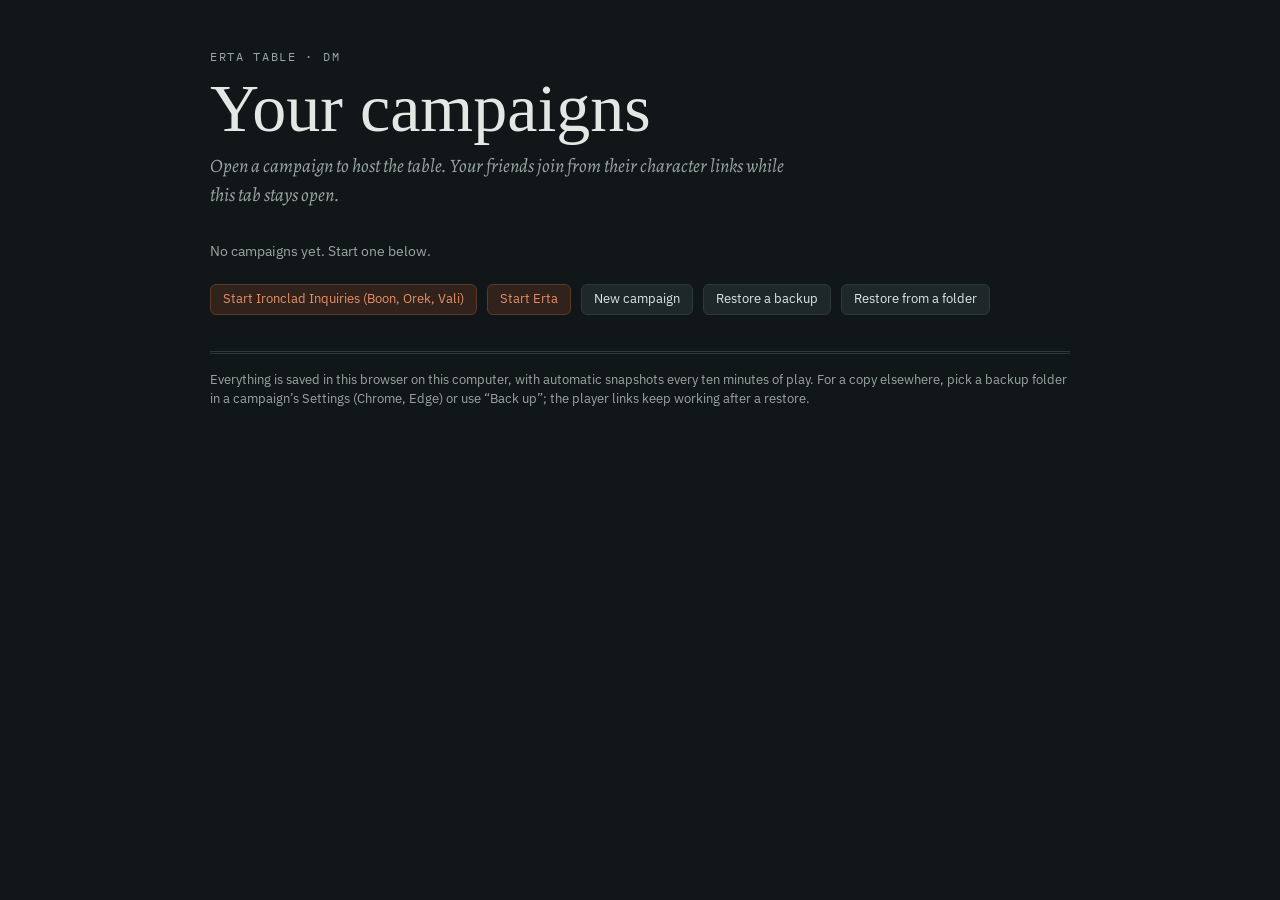
<file: index.html>
<!doctype html>
<html lang="en">
<head>
<meta charset="utf-8">
<meta name="viewport" content="width=device-width,initial-scale=1,viewport-fit=cover">
<title>Erta Table</title>
<link rel="icon" href="data:image/svg+xml,<svg xmlns='http://www.w3.org/2000/svg' viewBox='0 0 32 32'><circle cx='16' cy='16' r='14' fill='%231C6A51'/><path d='M16 6l3 7h7l-6 4 2 8-6-5-6 5 2-8-6-4h7z' fill='%23EDE4CF'/></svg>">
<link rel="preconnect" href="https://fonts.googleapis.com">
<link rel="preconnect" href="https://fonts.gstatic.com" crossorigin>
<link rel="stylesheet" href="https://fonts.googleapis.com/css2?family=IM+Fell+English:ital@0;1&family=IM+Fell+English+SC&family=Alegreya:ital,wght@0,400;0,500;1,400&family=IBM+Plex+Sans:ital,wght@0,400;0,500;0,600;1,400&family=IBM+Plex+Mono:wght@400;500;700&display=swap">
<link rel="stylesheet" href="css/table.css">
</head>
<body>
<div id="root"></div>
<script src="config.js"></script>
<script src="vendor/peerjs.min.js"></script>
<script src="vendor/jszip.min.js"></script>
<script type="module" src="js/dm.js"></script>
</body>
</html>
</file>
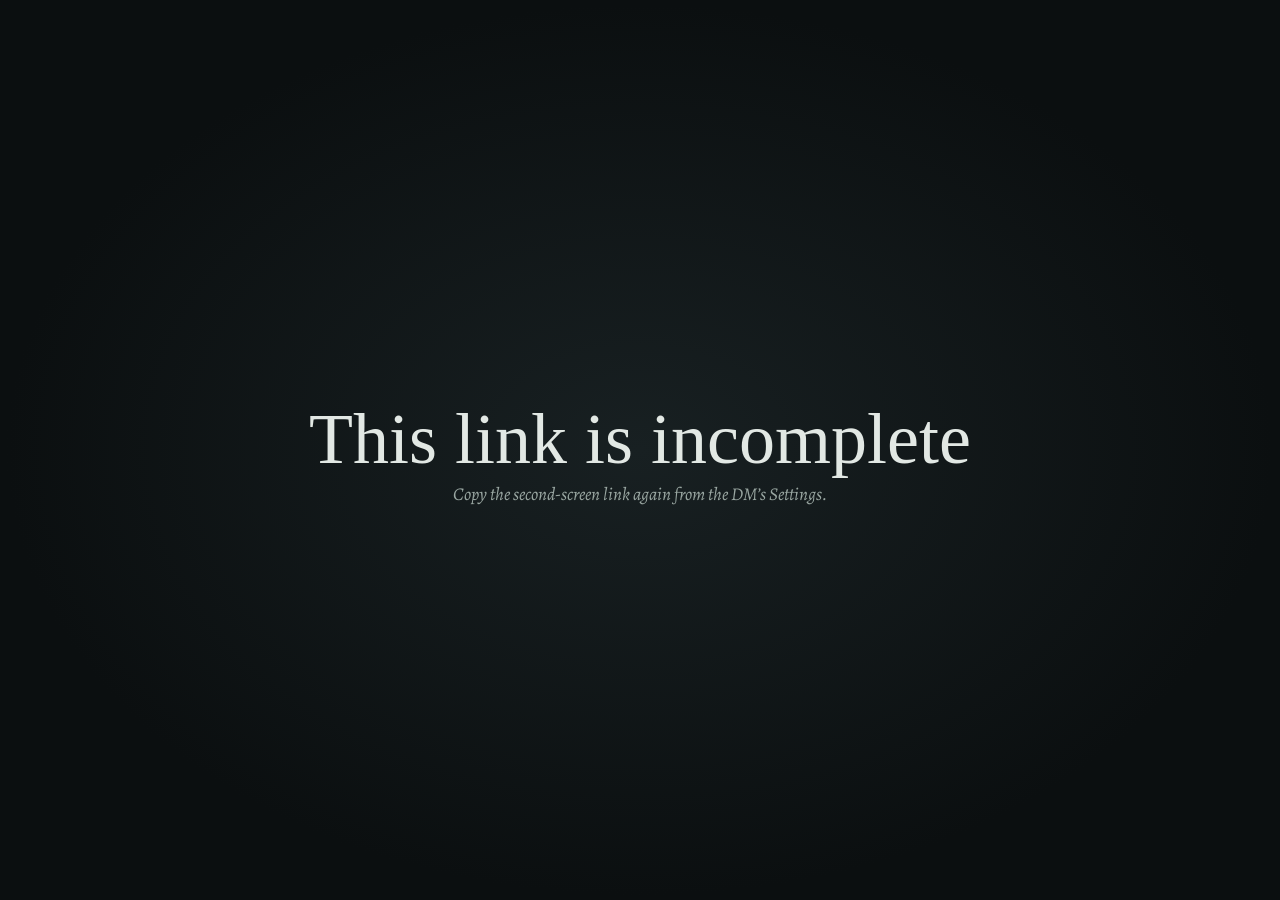
<file: companion.html>
<!doctype html>
<html lang="en">
<head>
<meta charset="utf-8">
<meta name="viewport" content="width=device-width,initial-scale=1,viewport-fit=cover">
<title>Erta Table · Second screen</title>
<link rel="icon" href="data:image/svg+xml,<svg xmlns='http://www.w3.org/2000/svg' viewBox='0 0 32 32'><circle cx='16' cy='16' r='14' fill='%2394472A'/><path d='M16 6l3 7h7l-6 4 2 8-6-5-6 5 2-8-6-4h7z' fill='%23EDE4CF'/></svg>">
<link rel="preconnect" href="https://fonts.googleapis.com">
<link rel="preconnect" href="https://fonts.gstatic.com" crossorigin>
<link rel="stylesheet" href="https://fonts.googleapis.com/css2?family=IM+Fell+English:ital@0;1&family=IM+Fell+English+SC&family=Alegreya:ital,wght@0,400;0,500;1,400&family=IBM+Plex+Sans:ital,wght@0,400;0,500;0,600;1,400&family=IBM+Plex+Mono:wght@400;500;700&display=swap">
<link rel="stylesheet" href="css/table.css">
<link rel="stylesheet" href="css/companion.css">
</head>
<body class="companion">
<div id="root"></div>
<script src="config.js"></script>
<script src="vendor/peerjs.min.js"></script>
<script type="module" src="js/companion.js"></script>
</body>
</html>
</file>
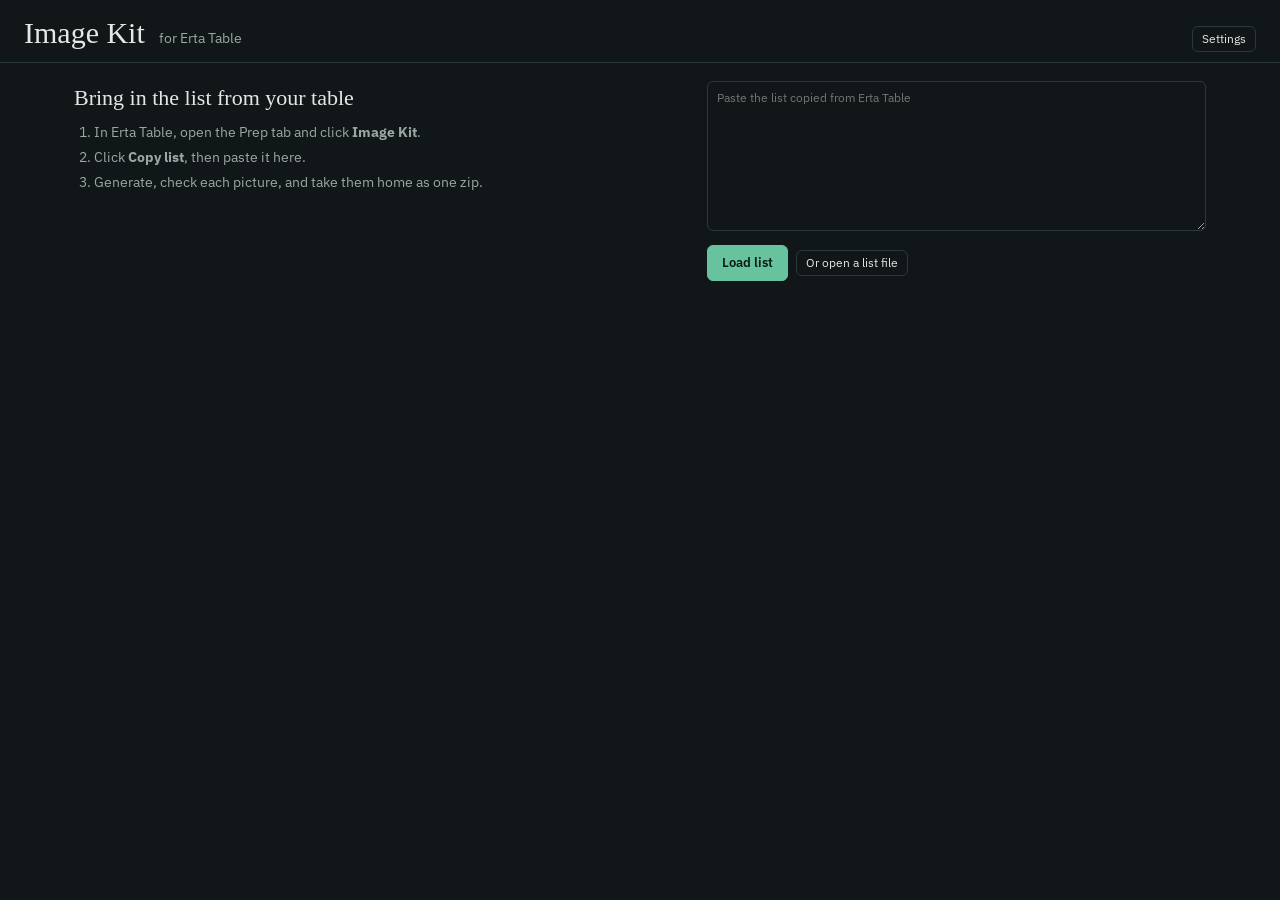
<file: image-kit.html>
<!doctype html>
<html lang="en">
<head>
<meta charset="utf-8">
<meta name="viewport" content="width=device-width, initial-scale=1">
<title>Erta Image Kit</title>
<!--
  Erta Table · Image Kit
  Makes the images a session needs (tokens, battle maps, scene art, portraits) with Google's
  image models, then hands them back to Erta Table as one zip.

  In Gemini Canvas: paste this whole file and ask Gemini to run it as an HTML app without
  changing it. Canvas supplies the API access itself, so you don't need a key there.
  Anywhere else (for example on your Erta Table site): open Settings and paste a Gemini API key.
-->
<link rel="preconnect" href="https://fonts.googleapis.com">
<link href="https://fonts.googleapis.com/css2?family=IM+Fell+English:ital@0;1&family=IBM+Plex+Sans:wght@400;500;600&display=swap" rel="stylesheet">
<style>
:root {
  --bg: #111718; --surface: #182022; --surface-2: #1e2729; --ink: #E2E8E4; --muted: #9AA7A2; --line: #2C393A;
  --jade: #66C39D; --jade-tint: #16302A; --jade-line: #2B5847;
  --copper: #E5916A; --copper-tint: #31221B; --copper-line: #5C3A2A;
  --danger: #e06c5a;
  --display: "IM Fell English", "Iowan Old Style", Georgia, serif;
  --sans: "IBM Plex Sans", system-ui, -apple-system, "Segoe UI", sans-serif;
  color-scheme: dark;
}
* { box-sizing: border-box; }
html, body { margin: 0; background: var(--bg); color: var(--ink); font: 14px/1.5 var(--sans); }
button, input, select, textarea { font: inherit; color: inherit; }
h1, h2, h3 { font-weight: 400; margin: 0; }
p { margin: 0; }
[hidden] { display: none !important; }
:focus-visible { outline: 2px solid var(--jade); outline-offset: 2px; }

.btn { display: inline-flex; align-items: center; gap: 6px; padding: 7px 14px; border-radius: 6px; border: 1px solid var(--line); background: var(--surface-2); cursor: pointer; white-space: nowrap; font-size: 13px; }
.btn:hover { border-color: var(--jade-line); }
.btn.primary { background: var(--jade); color: #0d1a15; border-color: var(--jade); font-weight: 600; }
.btn.copper { background: var(--copper-tint); border-color: var(--copper-line); color: var(--copper); }
.btn.small { padding: 3px 9px; font-size: 12px; }
.btn.ghost { background: transparent; }
.btn:disabled { opacity: .45; cursor: not-allowed; }
textarea, input[type=text], input[type=password], select { width: 100%; background: var(--bg); border: 1px solid var(--line); border-radius: 6px; padding: 7px 9px; }
textarea { resize: vertical; line-height: 1.45; }
.muted { color: var(--muted); }
.small { font-size: 12.5px; }

header.top { display: flex; align-items: baseline; gap: 14px; padding: 18px 24px 10px; border-bottom: 1px solid var(--line); }
header.top h1 { font-family: var(--display); font-size: 30px; line-height: 1; }
header.top .sub { color: var(--muted); }
header.top .sp { flex: 1; }
main { max-width: 1180px; margin: 0 auto; padding: 18px 24px 80px; display: grid; gap: 22px; }

/* intake */
.intake { display: grid; grid-template-columns: 1.1fr .9fr; gap: 22px; align-items: start; }
.intake h2 { font-family: var(--display); font-size: 22px; margin-bottom: 6px; }
.intake ol { margin: 8px 0 0; padding-left: 20px; color: var(--muted); display: grid; gap: 4px; }
.intake textarea { min-height: 150px; font-size: 12px; }
.intake .row { display: flex; gap: 8px; margin-top: 8px; flex-wrap: wrap; align-items: center; }
.loaded { display: flex; gap: 12px; align-items: baseline; flex-wrap: wrap; }
.loaded h2 { font-family: var(--display); font-size: 24px; }

/* the bar */
.bar { position: sticky; top: 0; z-index: 5; display: flex; gap: 10px; align-items: center; flex-wrap: wrap; padding: 10px 14px; background: rgba(24,32,34,.96); border: 1px solid var(--line); border-radius: 10px; backdrop-filter: blur(6px); }
.bar .prog { flex: 1; min-width: 160px; display: grid; gap: 4px; }
.bar .track { height: 5px; border-radius: 3px; background: var(--bg); overflow: hidden; }
.bar .track i { display: block; height: 100%; width: 0; background: var(--jade); transition: width .3s; }

/* groups and frames */
.group { display: grid; gap: 12px; }
.group-h { display: flex; gap: 12px; align-items: baseline; border-bottom: 1px solid var(--line); padding-bottom: 6px; }
.group-h h3 { font-family: var(--display); font-size: 22px; }
.group-h .sp { flex: 1; }
.style-box { display: grid; gap: 4px; }
.style-box textarea { min-height: 60px; font-size: 12.5px; }
.grid { display: grid; gap: 14px; grid-template-columns: repeat(auto-fill, minmax(var(--min, 240px), 1fr)); }
.group.tok .grid { --min: 170px; }
.group.map .grid, .group.art .grid { --min: 320px; }
.frame { display: grid; gap: 8px; align-content: start; }
.plate { position: relative; background: #0c1112; border: 1px solid var(--line); border-radius: 8px; overflow: hidden; display: grid; place-items: center; }
.plate img { width: 100%; height: 100%; object-fit: cover; display: block; }
.plate .empty { color: var(--muted); font-size: 12px; text-align: center; padding: 10px; }
.plate.busy::after { content: ''; position: absolute; inset: 0; background: linear-gradient(100deg, transparent 30%, rgba(102,195,157,.12) 50%, transparent 70%); background-size: 220% 100%; animation: develop 1.4s linear infinite; }
@keyframes develop { from { background-position: 120% 0; } to { background-position: -120% 0; } }
@media (prefers-reduced-motion: reduce) { .plate.busy::after { animation: none; background: rgba(102,195,157,.08); } }
/* tokens are previewed the way the table draws them: clipped to a circle with a ring */
.tok .plate { border-radius: 50%; aspect-ratio: 1; border: 3px solid var(--ring, var(--copper)); background: #1b2224; }
.tok .plate img { border-radius: 50%; }
/* battle maps carry the grid the table will lay over them */
.plate .gridlines { position: absolute; inset: 0; pointer-events: none; opacity: .28;
  background-image: linear-gradient(to right, #000 1px, transparent 1px), linear-gradient(to bottom, #000 1px, transparent 1px);
  background-size: var(--cell) var(--cell); }
.frame .nm { font-weight: 600; font-size: 13.5px; line-height: 1.25; }
.frame .meta { display: flex; gap: 6px; align-items: center; flex-wrap: wrap; }
.frame .state { font-size: 12px; color: var(--muted); }
.frame .state.ok { color: var(--jade); }
.frame .state.bad { color: var(--danger); }
.frame details summary { cursor: pointer; font-size: 12px; color: var(--muted); }
.frame details textarea { margin-top: 6px; min-height: 110px; font-size: 12px; }
.frame .acts { display: flex; gap: 6px; flex-wrap: wrap; align-items: center; }
.frame .pick { display: inline-flex; gap: 5px; align-items: center; font-size: 12px; color: var(--muted); margin-left: auto; }

.help { border: 1px solid var(--copper-line); background: var(--copper-tint); border-radius: 10px; padding: 14px 16px; display: grid; gap: 8px; }
.help h3 { font-family: var(--display); font-size: 21px; color: var(--copper); }
.help textarea { font-size: 12px; }
/* settings */
dialog { background: var(--surface); color: var(--ink); border: 1px solid var(--line); border-radius: 12px; padding: 18px 20px; width: min(520px, calc(100vw - 24px)); }
dialog::backdrop { background: rgba(0,0,0,.6); }
dialog h3 { font-family: var(--display); font-size: 22px; margin-bottom: 10px; }
.field { display: grid; gap: 4px; margin-bottom: 12px; }
.field > span { font-size: 12.5px; color: var(--muted); }
.toast { position: fixed; left: 50%; bottom: 18px; transform: translateX(-50%); background: var(--surface-2); border: 1px solid var(--line); border-radius: 8px; padding: 8px 14px; z-index: 20; max-width: calc(100vw - 24px); }
.toast.bad { border-color: #5a2a24; color: #f0a08f; }
.toast.ok { border-color: var(--jade-line); color: var(--jade); }

@media (max-width: 820px) {
  .intake { grid-template-columns: 1fr; }
  header.top { padding: 14px 16px 8px; flex-wrap: wrap; }
  main { padding: 14px 16px 60px; }
}
</style>
</head>
<body>
<header class="top">
  <h1>Image Kit</h1>
  <span class="sub">for Erta Table</span>
  <span class="sp"></span>
  <button class="btn small ghost" id="settings-btn" type="button">Settings</button>
</header>

<main>
  <section class="intake" id="intake">
    <div>
      <h2>Bring in the list from your table</h2>
      <ol>
        <li>In Erta Table, open the Prep tab and click <b>Image Kit</b>.</li>
        <li>Click <b>Copy list</b>, then paste it here.</li>
        <li>Generate, check each picture, and take them home as one zip.</li>
      </ol>
    </div>
    <div>
      <textarea id="paste" placeholder="Paste the list copied from Erta Table" aria-label="Image list from Erta Table" spellcheck="false"></textarea>
      <div class="row">
        <button class="btn primary" id="load-btn" type="button">Load list</button>
        <label class="btn small ghost" style="cursor:pointer">Or open a list file<input type="file" id="file-in" accept=".json,application/json" hidden></label>
      </div>
    </div>
  </section>

  <section class="loaded" id="loaded" hidden>
    <h2 id="kit-title"></h2>
    <span class="muted" id="kit-sub"></span>
    <button class="btn small ghost" type="button" id="new-list">Load a different list</button>
  </section>

  <div class="bar" id="bar" hidden>
    <button class="btn primary" id="gen-btn" type="button">Generate missing</button>
    <button class="btn" id="stop-btn" type="button" hidden>Stop</button>
    <div class="prog"><span class="small muted" id="prog-txt"></span><span class="track"><i id="prog-bar"></i></span></div>
    <button class="btn copper" id="send-btn" type="button" hidden>Send to Erta Table</button>
    <button class="btn" id="zip-btn" type="button" disabled>Download zip</button>
  </div>

  <section id="help" class="help" hidden>
    <h3>Let Gemini connect the kit</h3>
    <p class="small">Gemini Canvas didn’t accept any of the image models this kit asks for, which usually means Google has renamed them. Gemini knows the current ones. Click <b>Ask Gemini</b> (in Canvas, bottom right), paste this, and send. When it’s done, load your list again.</p>
    <textarea id="help-text" readonly rows="5"></textarea>
    <div><button class="btn small primary" type="button" id="help-copy">Copy the request for Gemini</button></div>
  </section>
  <div id="groups"></div>
</main>

<dialog id="settings">
  <h3>Settings</h3>
  <label class="field"><span>Image model</span>
    <select id="model">
      <option value="auto">Automatic (tries the best available)</option>
      <option value="imagen-4.0-generate-001">Imagen 4</option>
      <option value="imagen-4.0-fast-generate-001">Imagen 4 Fast</option>
      <option value="imagen-4.0-ultra-generate-001">Imagen 4 Ultra</option>
      <option value="imagen-3.0-generate-002">Imagen 3</option>
      <option value="gemini-2.5-flash-image">Gemini 2.5 Flash Image</option>
      <option value="gemini-2.5-flash-image-preview">Gemini 2.5 Flash Image (preview)</option>
      <option value="gemini-3-pro-image-preview">Gemini 3 Pro Image (preview)</option>
      <option value="custom">Another model…</option>
    </select>
  </label>
  <label class="field" id="custom-wrap" hidden><span>Model name</span><input type="text" id="custom-model" placeholder="e.g. imagen-4.0-generate-001"></label>
  <label class="field"><span>Gemini API key (leave empty inside Gemini Canvas)</span><input type="password" id="key" autocomplete="off" placeholder="Only needed outside Gemini Canvas"></label>
  <label class="field"><span>Images at once</span>
    <select id="par"><option value="1">1 (gentlest on rate limits)</option><option value="2" selected>2</option><option value="3">3</option></select>
  </label>
  <p class="small muted" id="model-note"></p>
  <details style="margin-top:8px"><summary class="small muted" style="cursor:pointer">Diagnostics</summary>
    <pre id="diag" style="white-space:pre-wrap;font-size:11.5px;max-height:220px;overflow:auto;background:var(--bg);border:1px solid var(--line);border-radius:6px;padding:8px;margin:6px 0">Nothing tried yet.</pre>
    <div style="display:flex;gap:8px"><button class="btn small" type="button" id="test-btn">Test every model</button><button class="btn small ghost" type="button" id="copy-diag">Copy</button></div>
  </details>
  <div style="display:flex;justify-content:flex-end;gap:8px;margin-top:10px">
    <button class="btn primary" type="button" id="settings-done">Done</button>
  </div>
</dialog>

<script>
// Inside Gemini Canvas the environment supplies the key for this empty string.
const apiKey = "";

const KINDS = {
  token: { title: 'Tokens', cls: 'tok', note: 'Previewed as the table draws them.' },
  map: { title: 'Battle maps', cls: 'map', note: 'Shown with the grid the table will lay over them.' },
  art: { title: 'Scene art', cls: 'art', note: '' },
  portrait: { title: 'Portraits', cls: 'por', note: 'They become handouts you can show players.' },
};
const ORDER = ['token', 'map', 'art', 'portrait'];
// Tried in this order when the model is set to Automatic (after any image models the service lists for us).
const AUTO_MODELS = ['gemini-2.5-flash-image-preview', 'imagen-3.0-generate-002', 'gemini-2.5-flash-image', 'imagen-4.0-generate-001', 'imagen-4.0-fast-generate-001',
  'gemini-3.1-flash-image-preview', 'gemini-3-pro-image-preview', 'gemini-2.0-flash-preview-image-generation'];
const RATIOS = { '1:1': 1, '3:4': .75, '4:3': 4 / 3, '9:16': 9 / 16, '16:9': 16 / 9 };

const S = { kit: null, items: [], styles: {}, busy: false, stop: false, workingModel: null, chan: null, tableHere: null, downloaded: true };
const $ = s => document.querySelector(s);

function el(tag, attrs = {}, ...kids) {
  const e = document.createElement(tag);
  for (const [k, v] of Object.entries(attrs || {})) {
    if (v == null || v === false) continue;
    if (k === 'class') e.className = v;
    else if (k === 'style' && typeof v === 'object') { for (const [sk, sv] of Object.entries(v)) { if (sv == null) continue; if (sk.startsWith('--')) e.style.setProperty(sk, sv); else e.style[sk] = sv; } }
    else if (k.startsWith('on')) e.addEventListener(k.slice(2), v);
    else if (k === 'html') e.innerHTML = v;
    else e.setAttribute(k, v === true ? '' : v);
  }
  for (const k of kids.flat()) if (k != null && k !== false) e.append(k.nodeType ? k : String(k));
  return e;
}
let toastT;
function toast(msg, kind = '') {
  document.querySelector('.toast')?.remove();
  const t = el('div', { class: 'toast ' + kind, role: 'status' }, msg);
  document.body.append(t);
  clearTimeout(toastT); toastT = setTimeout(() => t.remove(), 4200);
}

// ------------------------------------------------------------------ settings
const store = {
  get(k, d) { try { const v = localStorage.getItem('erta-kit-' + k); return v == null ? d : JSON.parse(v); } catch { return d; } },
  set(k, v) { try { localStorage.setItem('erta-kit-' + k, JSON.stringify(v)); } catch {} },
};
const cfg = { model: store.get('model', 'auto'), custom: store.get('custom', ''), key: store.get('key', ''), par: store.get('par', 2) };
function readSettings() {
  cfg.model = $('#model').value; cfg.custom = $('#custom-model').value.trim(); cfg.key = $('#key').value.trim(); cfg.par = Number($('#par').value) || 2;
  for (const k of Object.keys(cfg)) store.set(k, cfg[k]);
  $('#custom-wrap').hidden = cfg.model !== 'custom';
  if (cfg.model !== 'auto') S.workingModel = null;
}
function showSettings() {
  $('#model').value = cfg.model; $('#custom-model').value = cfg.custom; $('#key').value = cfg.key; $('#par').value = String(cfg.par);
  $('#custom-wrap').hidden = cfg.model !== 'custom';
  $('#model-note').textContent = S.workingModel ? `Working with ${S.workingModel}.` : 'Automatic mode finds a model that works and sticks with it.';
  $('#settings').showModal();
}
$('#settings-btn').addEventListener('click', showSettings);
$('#settings-done').addEventListener('click', () => { readSettings(); $('#settings').close(); });
$('#model').addEventListener('change', () => { $('#custom-wrap').hidden = $('#model').value !== 'custom'; });
$('#copy-diag').addEventListener('click', async () => { try { await navigator.clipboard.writeText(log.join('\n')); toast('Diagnostics copied', 'ok'); } catch { toast('Select the text and copy it by hand', 'bad'); } });
$('#test-btn').addEventListener('click', async () => {
  readSettings();
  note('— Testing every model —');
  const models = [...new Set([...(await listedModels()), ...AUTO_MODELS, ...(cfg.custom ? [cfg.custom] : [])])];
  for (const m of models) {
    try { await callModel(m, 'A small red apple on a plain grey background.', '1:1'); note(`${m}: works`); if (!S.workingModel) S.workingModel = m; }
    catch (e) { note(`${m}: ${e.status || ''} ${e.message}`.trim()); }
  }
  note(S.workingModel ? `— Done. Using ${S.workingModel}.` : '— Done. No model worked.');
});

// ------------------------------------------------------------------ loading the list
function loadList(text) {
  let kit;
  try { kit = JSON.parse(text); } catch { toast('That isn’t a list from Erta Table. Copy it again from the Image Kit button.', 'bad'); return; }
  if (kit?.kit !== 'erta-image-kit' || !Array.isArray(kit.items)) { toast('That isn’t a list from Erta Table. Copy it again from the Image Kit button.', 'bad'); return; }
  S.kit = kit;
  S.styles = { ...(kit.styles || {}) };
  S.items = kit.items.map(it => ({ ...it, subject: it.subject || '', include: !it.done, img: null, state: it.done ? 'has' : 'todo', err: '' }));
  $('#intake').hidden = true;
  $('#loaded').hidden = false; $('#bar').hidden = false;
  $('#kit-title').textContent = kit.campaign || 'Your table';
  render();
}
$('#load-btn').addEventListener('click', () => loadList($('#paste').value.trim()));
$('#file-in').addEventListener('change', async e => { const f = e.target.files[0]; if (f) loadList(await f.text()); });
$('#new-list').addEventListener('click', () => { if (!S.downloaded && !confirm('You haven’t taken these images home yet. Load a different list anyway?')) return; $('#intake').hidden = false; $('#loaded').hidden = true; $('#bar').hidden = true; $('#groups').innerHTML = ''; });

// ------------------------------------------------------------------ drawing
function promptFor(it) { return [S.styles[it.kind] || '', it.subject].filter(Boolean).join(' ').trim(); }
function ratioOf(it) { return RATIOS[it.aspect] || 1; }

function render() {
  const host = $('#groups'); host.innerHTML = '';
  for (const kind of ORDER) {
    const list = S.items.filter(i => i.kind === kind);
    if (!list.length) continue;
    const K = KINDS[kind];
    const g = el('section', { class: 'group ' + K.cls, 'aria-label': K.title });
    const styleArea = el('textarea', { 'aria-label': K.title + ' style', spellcheck: 'false' });
    styleArea.value = S.styles[kind] || '';
    styleArea.addEventListener('input', () => { S.styles[kind] = styleArea.value; });
    g.append(el('div', { class: 'group-h' }, el('h3', {}, K.title), el('span', { class: 'small muted' }, K.note), el('span', { class: 'sp' }),
      el('span', { class: 'small muted' }, `${list.filter(i => i.img).length} of ${list.length} made`)));
    if (S.styles[kind]) g.append(el('details', { class: 'style-box' }, el('summary', { class: 'small muted', style: { cursor: 'pointer' } }, 'Style used for every ' + K.title.toLowerCase().replace(/s$/, '')), styleArea));
    const grid = el('div', { class: 'grid' });
    for (const it of list) grid.append(frame(it));
    g.append(grid);
    host.append(g);
  }
  progress();
}

function frame(it) {
  const plate = el('div', { class: 'plate' + (it.state === 'busy' ? ' busy' : ''), style: it.kind === 'token' ? { '--ring': it.ring || 'var(--copper)' } : { aspectRatio: String(ratioOf(it)) } });
  if (it.img) plate.append(el('img', { src: it.img.url, alt: it.name }));
  else plate.append(el('div', { class: 'empty' }, it.state === 'busy' ? 'Developing…' : it.state === 'has' ? 'Already has an image at the table' : 'Not made yet'));
  if (it.kind === 'map' && it.squares?.[0]) plate.append(el('div', { class: 'gridlines', style: { '--cell': (100 / it.squares[0]) + '%' } }));
  // the grid cell is a percentage of the width, which background-size reads against the box: use container width
  if (it.kind === 'map' && it.squares?.[0]) requestAnimationFrame(() => { const w = plate.clientWidth; plate.querySelector('.gridlines')?.style.setProperty('--cell', (w / it.squares[0]) + 'px'); });
  const ta = el('textarea', { 'aria-label': 'Prompt for ' + it.name, spellcheck: 'false' });
  ta.value = it.subject;
  ta.addEventListener('input', () => { it.subject = ta.value; });
  const inc = el('input', { type: 'checkbox', checked: it.include, 'aria-label': 'Include in the zip' });
  inc.addEventListener('change', () => { it.include = inc.checked; progress(); });
  const st = it.state === 'error' ? el('span', { class: 'state bad' }, it.err) : it.img ? el('span', { class: 'state ok' }, 'Ready') : it.state === 'busy' ? el('span', { class: 'state' }, 'Developing…') : it.state === 'has' ? el('span', { class: 'state' }, 'Has an image already') : el('span', { class: 'state' }, '');
  return el('article', { class: 'frame', 'data-id': it.id },
    plate,
    el('div', { class: 'nm' }, it.name),
    el('div', { class: 'meta' }, st),
    el('div', { class: 'acts' },
      el('button', { class: 'btn small' + (it.img ? '' : ' primary'), type: 'button', disabled: it.state === 'busy' || S.busy && !it.img, onclick: () => runOne(it) }, it.img ? 'Make another' : it.state === 'has' ? 'Replace it' : 'Make it'),
      el('label', { class: 'pick', title: 'Include this picture when you take the images home' }, inc, 'Keep')),
    el('details', {}, el('summary', {}, 'Prompt'), ta));
}

function redrawFrame(it) {
  const old = document.querySelector(`.frame[data-id="${CSS.escape(it.id)}"]`);
  if (old) old.replaceWith(frame(it)); else render();
  progress();
}

function progress() {
  const made = S.items.filter(i => i.img).length;
  const missing = S.items.filter(i => !i.img && i.state !== 'has').length;
  const keep = S.items.filter(i => i.img && i.include).length;
  $('#kit-sub').textContent = `${S.items.length} pictures on the list · ${made} made this time`;
  $('#prog-txt').textContent = S.busy ? `Making pictures: ${made} ready, ${missing} to go` : missing ? `${missing} still to make` : 'Everything on the list has a picture';
  $('#prog-bar').style.width = (S.items.length ? 100 * (S.items.length - missing) / S.items.length : 0) + '%';
  $('#gen-btn').textContent = missing ? `Generate missing (${missing})` : 'Generate missing';
  $('#gen-btn').disabled = S.busy || !missing;
  $('#stop-btn').hidden = !S.busy;
  $('#zip-btn').disabled = !keep;
  $('#zip-btn').textContent = keep ? `Download zip (${keep})` : 'Download zip';
  $('#send-btn').hidden = !S.tableHere || !keep;
  if (S.tableHere) $('#send-btn').textContent = `Send ${keep} to ${S.tableHere}`;
}

// ------------------------------------------------------------------ generating
async function modelsToTry() {
  if (cfg.model === 'custom' && cfg.custom) return [cfg.custom];
  if (cfg.model !== 'auto') return [cfg.model];
  if (S.workingModel) return [S.workingModel];
  return [...new Set([...(await listedModels()), ...AUTO_MODELS])];
}

// Ask the service which image models this login can use (works with a key; Canvas may not allow it).
let listed = null;
async function listedModels() {
  if (listed) return listed;
  listed = [];
  try {
    const r = await fetch(`https://generativelanguage.googleapis.com/v1beta/models?pageSize=200&key=${cfg.key ? cfg.key : apiKey}`);
    const j = await r.json();
    note(`List of models: ${r.status}${r.ok ? '' : ' ' + (j?.error?.message || '')}`);
    if (r.ok) listed = (j.models || [])
      .filter(m => /image|imagen/i.test(m.name) && (m.supportedGenerationMethods || []).some(x => x === 'predict' || x === 'generateContent'))
      .map(m => m.name.replace(/^models\//, ''));
  } catch (e) { note('List of models: ' + e.message); }
  return listed;
}

// What happened on each try, for Settings → Diagnostics.
const log = [];
function note(line) { log.push(new Date().toLocaleTimeString() + '  ' + line); if (log.length > 200) log.shift(); const d = document.getElementById('diag'); if (d) d.textContent = log.join('\n'); }
const sleep = ms => new Promise(r => setTimeout(r, ms));

async function callModel(model, prompt, aspect) {
  // Inside Gemini Canvas the request must carry the environment's apiKey; elsewhere the key from Settings.
  const key = cfg.key ? cfg.key : apiKey;
  const base = 'https://generativelanguage.googleapis.com/v1beta/models/' + model;
  if (model.startsWith('imagen')) {
    const body = { instances: [{ prompt }], parameters: { sampleCount: 1, aspectRatio: aspect } };
    const r = await fetch(`${base}:predict?key=${key}`, { method: 'POST', headers: { 'Content-Type': 'application/json' }, body: JSON.stringify(body) });
    const j = await r.json().catch(() => ({}));
    if (!r.ok) throw httpError(r.status, j);
    const p = j.predictions?.find(x => x.bytesBase64Encoded);
    if (!p) throw Object.assign(new Error('The model returned no picture (it may have been blocked by a safety filter). Try rewording the prompt.'), { soft: true });
    return { b64: p.bytesBase64Encoded, mime: p.mimeType || 'image/png' };
  }
  const make = withAspect => ({
    contents: [{ parts: [{ text: withAspect ? prompt : `${prompt} Aspect ratio ${aspect}.` }] }],
    generationConfig: { responseModalities: ['TEXT', 'IMAGE'], ...(withAspect ? { imageConfig: { aspectRatio: aspect } } : {}) },
  });
  let r = await fetch(`${base}:generateContent?key=${key}`, { method: 'POST', headers: { 'Content-Type': 'application/json' }, body: JSON.stringify(make(true)) });
  let j = await r.json().catch(() => ({}));
  if (r.status === 400 && /imageConfig|aspect/i.test(JSON.stringify(j))) {
    r = await fetch(`${base}:generateContent?key=${key}`, { method: 'POST', headers: { 'Content-Type': 'application/json' }, body: JSON.stringify(make(false)) });
    j = await r.json().catch(() => ({}));
  }
  if (!r.ok) throw httpError(r.status, j);
  const part = j.candidates?.[0]?.content?.parts?.find(p => p.inlineData || p.inline_data);
  const d = part?.inlineData || part?.inline_data;
  if (!d) throw Object.assign(new Error('The model returned no picture (it may have been blocked by a safety filter). Try rewording the prompt.'), { soft: true });
  return { b64: d.data, mime: d.mimeType || d.mime_type || 'image/png' };
}

function httpError(status, j) {
  const msg = j?.error?.message || '';
  const e = new Error(msg || 'Request failed (' + status + ')');
  e.status = status;
  e.missingModel = status === 404 || (status === 400 && /not (found|supported)|unknown model|does not exist|is not available/i.test(msg));
  e.auth = status === 401 || status === 403;
  e.retry = status === 429 || status >= 500;
  return e;
}

async function generate(it) {
  const prompt = promptFor(it);
  const aspect = RATIOS[it.aspect] ? it.aspect : '1:1';
  const models = await modelsToTry();
  const auto = models.length > 1;
  const refused = [];
  let lastErr;
  for (const model of models) {
    for (let attempt = 0; attempt < 4; attempt++) {
      if (S.stop) throw new Error('Stopped');
      try {
        const out = await callModel(model, prompt, aspect);
        if (cfg.model === 'auto' && S.workingModel !== model) { S.workingModel = model; note('Using ' + model); }
        return out;
      } catch (e) {
        lastErr = e;
        note(`${model}: ${e.status || ''} ${e.message}`.trim());
        // With Automatic, a model that's missing or refused just means: try the next one.
        if (e.missingModel || (e.auth && auto)) { refused.push(model); break; }
        if (e.auth) throw new Error(cfg.key ? `The API key was refused for ${model}. Check the key, or pick another model in Settings.` : `Gemini didn’t allow ${model} here. Pick Automatic in Settings, or see Diagnostics.`);
        if (e.retry && attempt < 3) { await sleep(Math.min(30000, 2500 * 2 ** attempt)); continue; }
        throw e;
      }
    }
  }
  if (refused.length === models.length) {
    S.allRefused = true; showHelp();
    throw new Error(cfg.key ? 'Every image model refused this API key. See Settings → Diagnostics.' : 'Gemini Canvas refused every image model the kit knows. The box at the top shows how to let Gemini fix it.');
  }
  throw lastErr || new Error('Could not make this picture');
}

// Shrink to what the table needs, as JPEG (tokens 512 px; maps and art up to 2048 px).
async function finish(it, { b64, mime }) {
  const raw = await (await fetch(`data:${mime};base64,${b64}`)).blob();
  const bmp = await createImageBitmap(raw);
  const maxW = it.kind === 'token' ? 512 : it.kind === 'portrait' ? 1024 : 2048;
  let w = bmp.width, h = bmp.height;
  // Battle maps: crop the centre to exactly the prep's squares (e.g. 40 × 16), each square a whole number of pixels,
  // so the table's grid lands on the map with no fiddling.
  let src = [0, 0, bmp.width, bmp.height];
  const sq = it.kind === 'map' && it.squares?.[0] && it.squares?.[1] ? it.squares : null;
  if (sq) {
    const target = sq[0] / sq[1], have = bmp.width / bmp.height;
    let sw = bmp.width, sh = bmp.height;
    if (have > target) sw = bmp.height * target; else sh = bmp.width / target;
    src = [(bmp.width - sw) / 2, (bmp.height - sh) / 2, sw, sh];
    const cell = Math.max(8, Math.floor(Math.min(maxW, sw) / sq[0]));
    w = cell * sq[0]; h = cell * sq[1];
  }
  else if (it.kind === 'token') { const s = Math.min(w, h); w = h = Math.min(s, maxW); }
  else if (w > maxW) { h = Math.round(h * maxW / w); w = maxW; }
  const c = document.createElement('canvas'); c.width = w; c.height = h;
  const g = c.getContext('2d');
  if (it.kind === 'token') { const s = Math.min(bmp.width, bmp.height); g.drawImage(bmp, (bmp.width - s) / 2, (bmp.height - s) / 2, s, s, 0, 0, w, h); }
  else g.drawImage(bmp, ...src, 0, 0, w, h);
  const blob = await new Promise(r => c.toBlob(r, 'image/jpeg', 0.88));
  return { blob, url: URL.createObjectURL(blob), w, h };
}

async function runOne(it) {
  if (it.state === 'busy') return;
  it.state = 'busy'; it.err = ''; redrawFrame(it);
  try {
    const out = await generate(it);
    if (it.img) URL.revokeObjectURL(it.img.url);
    it.img = await finish(it, out);
    it.state = 'done'; it.include = true; S.downloaded = false;
  } catch (e) {
    it.state = 'error'; it.err = e.message === 'Stopped' ? 'Stopped' : e.message;
  }
  redrawFrame(it);
}

async function runMissing() {
  S.busy = true; S.stop = false; progress(); render();
  const queue = S.items.filter(i => !i.img && i.state !== 'has');
  const worker = async () => { while (queue.length && !S.stop && !S.allRefused) await runOne(queue.shift()); };
  S.allRefused = false;
  // the first picture runs alone, so automatic model choice settles before going wide
  if (queue.length) await runOne(queue.shift());
  await Promise.all(Array.from({ length: Math.max(1, cfg.par) }, worker));
  S.busy = false; progress(); render();
  const failed = S.items.filter(i => i.state === 'error').length;
  if (failed) toast(`${failed} picture${failed > 1 ? 's' : ''} didn’t come out. The reason is under each one.`, 'bad');
  else if (!S.stop) toast('All pictures made. Check them, then take them home.', 'ok');
}
$('#gen-btn').addEventListener('click', runMissing);
$('#stop-btn').addEventListener('click', () => { S.stop = true; toast('Stopping after the pictures already in progress'); });

// ------------------------------------------------------------------ taking them home
function slug(s) { return String(s).toLowerCase().replace(/[^a-z0-9]+/g, '-').replace(/^-|-$/g, '').slice(0, 48) || 'image'; }
function keepers() { return S.items.filter(i => i.img && i.include); }

// A small store-only zip writer (no compression; JPEGs are already compressed).
const CRC = (() => { const t = new Uint32Array(256); for (let n = 0; n < 256; n++) { let c = n; for (let k = 0; k < 8; k++) c = c & 1 ? 0xEDB88320 ^ (c >>> 1) : c >>> 1; t[n] = c >>> 0; } return t; })();
function crc32(buf) { let c = 0xFFFFFFFF; for (let i = 0; i < buf.length; i++) c = CRC[(c ^ buf[i]) & 0xFF] ^ (c >>> 8); return (c ^ 0xFFFFFFFF) >>> 0; }
async function makeZip(files) {
  const enc = new TextEncoder(), parts = [], central = [];
  let offset = 0;
  for (const f of files) {
    const name = enc.encode(f.name), data = new Uint8Array(await f.blob.arrayBuffer()), crc = crc32(data);
    const lh = new DataView(new ArrayBuffer(30));
    lh.setUint32(0, 0x04034b50, true); lh.setUint16(4, 20, true); lh.setUint16(6, 0x0800, true); lh.setUint16(8, 0, true);
    lh.setUint16(10, 0, true); lh.setUint16(12, 0x21, true); lh.setUint32(14, crc, true); lh.setUint32(18, data.length, true); lh.setUint32(22, data.length, true);
    lh.setUint16(26, name.length, true); lh.setUint16(28, 0, true);
    parts.push(lh.buffer, name, data);
    const ch = new DataView(new ArrayBuffer(46));
    ch.setUint32(0, 0x02014b50, true); ch.setUint16(4, 20, true); ch.setUint16(6, 20, true); ch.setUint16(8, 0x0800, true); ch.setUint16(10, 0, true);
    ch.setUint16(12, 0, true); ch.setUint16(14, 0x21, true); ch.setUint32(16, crc, true); ch.setUint32(20, data.length, true); ch.setUint32(24, data.length, true);
    ch.setUint16(28, name.length, true); ch.setUint32(42, offset, true);
    central.push(ch.buffer, name);
    offset += 30 + name.length + data.length;
  }
  const cdSize = central.reduce((s, p) => s + (p.byteLength ?? p.length), 0);
  const end = new DataView(new ArrayBuffer(22));
  end.setUint32(0, 0x06054b50, true); end.setUint16(8, files.length, true); end.setUint16(10, files.length, true);
  end.setUint32(12, cdSize, true); end.setUint32(16, offset, true);
  return new Blob([...parts, ...central, end.buffer], { type: 'application/zip' });
}

async function downloadZip() {
  const list = keepers();
  const files = list.map((it, i) => ({ name: `${String(i + 1).padStart(2, '0')}-${it.kind}-${slug(it.name)}.jpg`, blob: it.img.blob, it }));
  const manifest = { kit: 'erta-image-kit-result', v: 1, campaign: S.kit.campaign, items: files.map(f => ({ id: f.it.id, kind: f.it.kind, name: f.it.name, file: f.name, w: f.it.img.w, h: f.it.img.h })) };
  files.push({ name: 'manifest.json', blob: new Blob([JSON.stringify(manifest, null, 1)], { type: 'application/json' }) });
  const zip = await makeZip(files);
  const a = el('a', { href: URL.createObjectURL(zip), download: `${slug(S.kit.campaign || 'erta')}-images.zip` });
  document.body.append(a); a.click(); a.remove();
  S.downloaded = true;
  toast('Zip saved. In Erta Table, Prep tab → Image Kit → Load images.', 'ok');
}
$('#zip-btn').addEventListener('click', () => downloadZip().catch(e => toast('Couldn’t build the zip: ' + e.message, 'bad')));

// When this page runs on the same site as Erta Table (with an API key), send the pictures straight to the open table.
try {
  S.chan = new BroadcastChannel('erta-image-kit');
  S.chan.onmessage = e => { if (e.data?.type === 'pong') { S.tableHere = e.data.campaign || 'the table'; progress(); } if (e.data?.type === 'received') toast(`The table took ${e.data.count} picture${e.data.count === 1 ? '' : 's'}.`, 'ok'); };
  S.chan.postMessage({ type: 'ping' });
  setInterval(() => S.chan.postMessage({ type: 'ping' }), 5000);
} catch {}
$('#send-btn').addEventListener('click', async () => {
  const list = keepers();
  const items = await Promise.all(list.map(async it => ({ id: it.id, kind: it.kind, name: it.name, type: 'image/jpeg', buf: await it.img.blob.arrayBuffer() })));
  S.chan.postMessage({ type: 'images', items });
  S.downloaded = true;
});

const HELP_REQUEST = 'In this Image Kit app, image generation fails because Canvas refuses the image models it tries. Change only the function callModel(model, prompt, aspect) and the AUTO_MODELS list so the app generates images with the image model that Canvas apps are allowed to use right now, using the apiKey variable the way Canvas expects. callModel must still return { b64, mime } with base64 image data, and throw errors with e.status set. Keep everything else in the app exactly as it is.';
function showHelp() { $('#help').hidden = false; $('#help-text').value = HELP_REQUEST; }
$('#help-copy').addEventListener('click', async () => { try { await navigator.clipboard.writeText(HELP_REQUEST); toast('Copied. Paste it into Ask Gemini.', 'ok'); } catch { $('#help-text').select(); toast('Select the text and copy it by hand', 'bad'); } });

window.addEventListener('beforeunload', e => { if (!S.downloaded) { e.preventDefault(); e.returnValue = ''; } });
// Erta Table can open this page with the list already in the address (#list=...)
(() => { const m = location.hash.match(/list=([^&]+)/); if (m) { try { loadList(decodeURIComponent(m[1])); } catch {} } })();
</script>
</body>
</html>
</file>
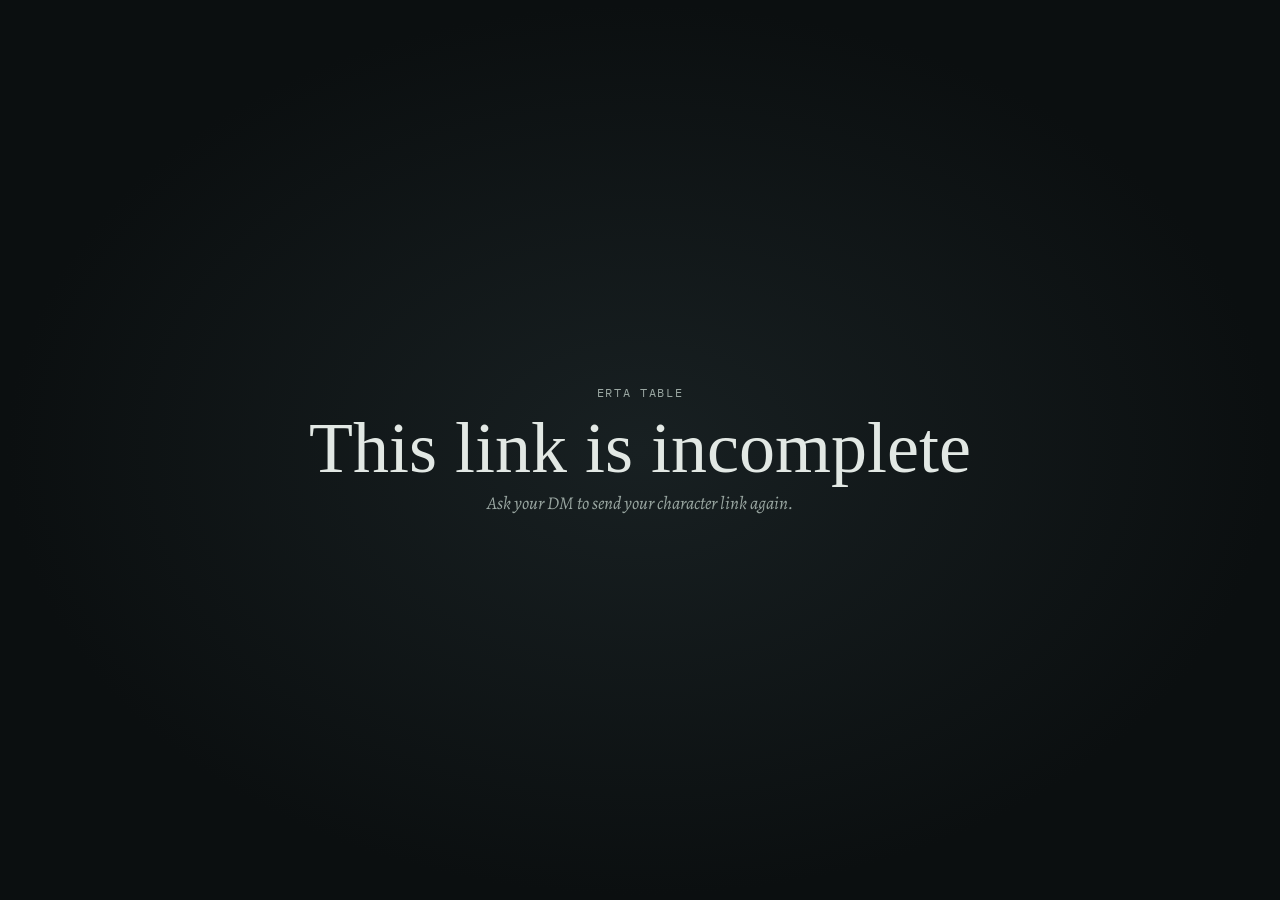
<file: play.html>
<!doctype html>
<html lang="en">
<head>
<meta charset="utf-8">
<meta name="viewport" content="width=device-width,initial-scale=1,viewport-fit=cover">
<title>Erta Table · Player</title>
<link rel="icon" href="data:image/svg+xml,<svg xmlns='http://www.w3.org/2000/svg' viewBox='0 0 32 32'><circle cx='16' cy='16' r='14' fill='%231C6A51'/><path d='M16 6l3 7h7l-6 4 2 8-6-5-6 5 2-8-6-4h7z' fill='%23EDE4CF'/></svg>">
<link rel="preconnect" href="https://fonts.googleapis.com">
<link rel="preconnect" href="https://fonts.gstatic.com" crossorigin>
<link rel="stylesheet" href="https://fonts.googleapis.com/css2?family=IM+Fell+English:ital@0;1&family=IM+Fell+English+SC&family=Alegreya:ital,wght@0,400;0,500;1,400&family=IBM+Plex+Sans:ital,wght@0,400;0,500;0,600;1,400&family=IBM+Plex+Mono:wght@400;500;700&display=swap">
<link rel="stylesheet" href="css/table.css">
</head>
<body>
<div id="root"></div>
<script src="config.js"></script>
<script src="vendor/peerjs.min.js"></script>
<script type="module" src="js/player.js"></script>
</body>
</html>
</file>
<file: css/table.css>
/* Erta Table: the prep pages' noir palette, dark for the table. */
:root {
  --bg: #111718; --surface: #182022; --surface-2: #1e2729; --ink: #E2E8E4; --muted: #9AA7A2; --line: #2C393A;
  --jade: #66C39D; --jade-tint: #16302A; --jade-line: #2B5847;
  --copper: #E5916A; --copper-tint: #31221B; --copper-line: #5C3A2A;
  --slate: #93B5D8; --slate-tint: #1B2733; --slate-line: #34495E;
  --danger: #e06c5a;
  --paper: #EDE4CF; --paper-ink: #2B2218; --paper-line: #BFAF8C; --paper-label: #6E5D40;
  --display: "IM Fell English", "Iowan Old Style", "Palatino Linotype", Georgia, serif;
  --display-sc: "IM Fell English SC", "IM Fell English", Georgia, serif;
  --read: "Alegreya", "Iowan Old Style", Georgia, serif;
  --sans: "IBM Plex Sans", system-ui, -apple-system, "Segoe UI", sans-serif;
  --mono: "IBM Plex Mono", ui-monospace, Menlo, Consolas, monospace;
  --rail: 236px; --panel: 340px; --bar: 46px;
  color-scheme: dark;
}
* { box-sizing: border-box; }
html, body, #root { margin: 0; height: 100%; }
body { background: var(--bg); color: var(--ink); font: 14px/1.5 var(--sans); overflow: hidden; }
button, input, select, textarea { font: inherit; color: inherit; }
a { color: var(--jade); }
h1, h2, h3, h4 { margin: 0; font-weight: 400; }
p { margin: 0; }
[hidden] { display: none !important; }
:focus-visible { outline: 2px solid var(--jade); outline-offset: 2px; }

/* ---------- buttons & fields */
.btn { display: inline-flex; align-items: center; justify-content: center; gap: 6px; padding: 6px 12px; border-radius: 6px;
  border: 1px solid var(--line); background: var(--surface-2); color: var(--ink); cursor: pointer; white-space: nowrap; font-size: 13px; line-height: 1.3; }
.btn:hover { border-color: var(--jade-line); }
.btn.primary { background: var(--jade); color: #0d1a15; border-color: var(--jade); font-weight: 600; }
.btn.primary:hover { filter: brightness(1.08); }
.btn.copper { background: var(--copper-tint); color: var(--copper); border-color: var(--copper-line); }
.btn.danger { color: var(--danger); border-color: #5a2a24; background: #2a1715; }
.btn.ghost { background: transparent; }
.btn.small { padding: 3px 8px; font-size: 12px; }
.btn.icon { padding: 6px; width: 34px; height: 34px; }
.btn[aria-pressed="true"] { background: var(--jade-tint); border-color: var(--jade); color: var(--jade); }
.btn:disabled { opacity: .45; cursor: not-allowed; }
.field { display: grid; gap: 4px; }
.field > span, .lbl { font-family: var(--mono); font-size: 10.5px; letter-spacing: .08em; text-transform: uppercase; color: var(--muted); }
input[type=text], input[type=number], input:not([type]), select, textarea {
  background: var(--bg); border: 1px solid var(--line); border-radius: 6px; padding: 6px 8px; width: 100%; min-width: 0; }
textarea { resize: vertical; min-height: 70px; }
input:focus, select:focus, textarea:focus { border-color: var(--jade-line); outline: none; }
input[type=range] { width: 100%; accent-color: var(--jade); }
input[type=checkbox] { accent-color: var(--jade); width: 16px; height: 16px; }
input[type=color] { width: 34px; height: 30px; padding: 2px; border: 1px solid var(--line); border-radius: 6px; background: var(--bg); }
.row { display: flex; gap: 8px; align-items: center; flex-wrap: wrap; }
.row > .grow { flex: 1; min-width: 0; }
.grid2 { display: grid; grid-template-columns: 1fr 1fr; gap: 8px; }
.grid3 { display: grid; grid-template-columns: 1fr 1fr 1fr; gap: 8px; }
.check { display: flex; gap: 8px; align-items: center; cursor: pointer; font-size: 13px; }
.muted { color: var(--muted); }
.small { font-size: 12.5px; }
.mono { font-family: var(--mono); }
.chip { display: inline-flex; align-items: center; gap: 6px; font-family: var(--mono); font-size: 11px; padding: 2px 8px; border-radius: 999px; border: 1px solid var(--line); color: var(--muted); background: var(--surface); white-space: nowrap; }
.dot { width: 8px; height: 8px; border-radius: 50%; background: #55625E; display: inline-block; flex: 0 0 auto; }
.dot.on { background: var(--jade); box-shadow: 0 0 0 3px rgba(102,195,157,.18); }
.dot.warn { background: #d6a73c; }
.dot.bad { background: var(--danger); }
.sep { height: 1px; background: var(--line); margin: 12px 0; }

/* ---------- home */
.home { height: 100%; overflow: auto; padding: 48px 20px 80px; }
.home-inner { max-width: 860px; margin: 0 auto; }
.home .eyebrow { font-family: var(--mono); font-size: 12px; letter-spacing: .14em; text-transform: uppercase; color: var(--muted); }
.home h1 { font-family: var(--display); font-size: clamp(42px, 8vw, 68px); line-height: 1; margin-top: 8px; }
.home .sub { font-family: var(--read); font-style: italic; font-size: 19px; color: var(--muted); margin-top: 10px; max-width: 60ch; }
.camp-list { display: grid; gap: 12px; margin-top: 32px; }
.camp { display: grid; grid-template-columns: 1fr auto; gap: 12px; align-items: center; padding: 16px 18px; border: 1px solid var(--line); border-radius: 8px; background: var(--surface); }
.camp h2 { font-family: var(--display); font-size: 28px; line-height: 1.1; }
.camp .meta { display: flex; gap: 8px; flex-wrap: wrap; margin-top: 6px; }
.home .actions { display: flex; gap: 10px; flex-wrap: wrap; margin-top: 22px; }
.home .note { margin-top: 36px; padding-top: 16px; border-top: 3px double var(--line); color: var(--muted); font-size: 13px; }

/* ---------- app layout */
.app { display: grid; grid-template-rows: var(--bar) 1fr; grid-template-columns: var(--rail) 1fr var(--panel); height: 100%; }
.app.no-rail { grid-template-columns: 0 1fr var(--panel); }
.topbar { grid-column: 1 / -1; display: flex; align-items: center; gap: 10px; padding: 0 12px; border-bottom: 1px solid var(--line); background: var(--surface); min-width: 0; }
.topbar .title { font-family: var(--display); font-size: 21px; white-space: nowrap; overflow: hidden; text-overflow: ellipsis; }
.topbar .spacer { flex: 1; }
.status { display: inline-flex; align-items: center; gap: 6px; }
.topbar .status { display: inline-flex; align-items: center; gap: 6px; font-size: 12px; color: var(--muted); white-space: nowrap; }
.who { display: flex; gap: 4px; }
.who .p { width: 26px; height: 26px; border-radius: 50%; display: grid; place-items: center; font-family: var(--display-sc); font-size: 13px; color: #F2EBDD; border: 2px solid transparent; opacity: .35; }
.who .p.on { opacity: 1; border-color: var(--jade); }

.rail { border-right: 1px solid var(--line); background: var(--surface); overflow: auto; min-width: 0; display: flex; flex-direction: column; }
.rail-h { display: flex; align-items: center; justify-content: space-between; padding: 12px 12px 6px; }
.rail-h h3 { font-family: var(--display-sc); font-size: 18px; }
.scene-list { list-style: none; margin: 0; padding: 4px 8px 12px; display: grid; gap: 4px; }
.scene-item { display: grid; grid-template-columns: 44px 1fr; gap: 8px; align-items: center; padding: 6px; border-radius: 6px; cursor: pointer; border: 1px solid transparent; position: relative; }
.scene-item:hover { background: var(--surface-2); }
.scene-item.viewing { border-color: var(--line); background: var(--surface-2); }
.scene-item .thumb { width: 44px; height: 32px; border-radius: 4px; background: #222b2d center/cover no-repeat; border: 1px solid var(--line); }
.scene-item .nm { font-size: 13px; line-height: 1.25; overflow: hidden; text-overflow: ellipsis; display: -webkit-box; -webkit-line-clamp: 2; -webkit-box-orient: vertical; }
.scene-item .live { position: absolute; right: 6px; top: 6px; font-family: var(--mono); font-size: 9.5px; letter-spacing: .08em; color: #0d1a15; background: var(--jade); border-radius: 3px; padding: 0 4px; }
.scene-item .kind { font-family: var(--mono); font-size: 10px; color: var(--muted); }
.rail .empty { padding: 8px 14px; color: var(--muted); font-size: 12.5px; }

.stage { position: relative; min-width: 0; min-height: 0; background: #0d1213; }
.stage canvas { position: absolute; inset: 0; width: 100%; height: 100%; display: block; touch-action: none; cursor: default; }
.stage canvas[data-tool="ruler"], .stage canvas[data-tool^="tpl:"], .stage canvas[data-tool^="fog:"] { cursor: crosshair; }
.stage canvas[data-tool="ping"] { cursor: cell; }
.stage .empty-stage { position: absolute; inset: 0; display: grid; place-items: center; text-align: center; padding: 24px; pointer-events: none; }
.stage .empty-stage > div { max-width: 420px; pointer-events: auto; }
.stage .empty-stage h2 { font-family: var(--display); font-size: 32px; }
.stage .empty-stage p { color: var(--muted); margin-top: 8px; }

.toolbar { position: absolute; left: 12px; top: 12px; display: flex; flex-direction: column; gap: 4px; padding: 4px; background: rgba(24,32,34,.92); border: 1px solid var(--line); border-radius: 8px; backdrop-filter: blur(6px); z-index: 3; }
.toolbar .grp { display: flex; flex-direction: column; gap: 4px; }
.toolbar .grp + .grp { border-top: 1px solid var(--line); padding-top: 4px; }
.tool { width: 36px; height: 36px; border-radius: 6px; border: 1px solid transparent; background: transparent; color: var(--muted); display: grid; place-items: center; cursor: pointer; position: relative; }
.tool:hover { color: var(--ink); background: var(--surface-2); }
.tool[aria-pressed="true"] { color: var(--jade); background: var(--jade-tint); border-color: var(--jade-line); }
.tool svg { width: 20px; height: 20px; }
.tool .tip { position: absolute; left: 44px; top: 50%; transform: translateY(-50%); background: #0b0f10; border: 1px solid var(--line); padding: 3px 8px; border-radius: 4px; font-size: 12px; white-space: nowrap; color: var(--ink); opacity: 0; pointer-events: none; transition: opacity .12s; }
.tool:hover .tip { opacity: 1; }
.subbar { position: absolute; left: 60px; top: 12px; display: flex; gap: 6px; align-items: center; padding: 6px 10px; background: rgba(24,32,34,.92); border: 1px solid var(--line); border-radius: 8px; z-index: 3; font-size: 12.5px; flex-wrap: wrap; max-width: calc(100% - 280px); }
.players-see { position: absolute; right: 12px; top: 12px; z-index: 3; }
.banner { position: absolute; left: 50%; top: 12px; transform: translateX(-50%); z-index: 4; background: var(--copper-tint); border: 1px solid var(--copper-line); color: var(--copper); padding: 6px 14px; border-radius: 999px; font-size: 13px; white-space: nowrap; }

/* ---------- side panel */
.panel { border-left: 1px solid var(--line); background: var(--surface); display: grid; grid-template-rows: auto 1fr; min-width: 0; min-height: 0; }
.tabs { display: flex; gap: 0; padding: 6px 4px 0; border-bottom: 1px solid var(--line); overflow-x: auto; scrollbar-width: none; }
.tab { padding: 7px 4px; flex: 1 0 auto; font-size: 12px; border: 0; background: transparent; color: var(--muted); border-bottom: 2px solid transparent; cursor: pointer; font-size: 12.5px; white-space: nowrap; }
.tab:hover { color: var(--ink); }
.tab[aria-selected="true"] { color: var(--jade); border-bottom-color: var(--jade); }
.pane { overflow: auto; padding: 14px; min-height: 0; }
.pane h3 { font-family: var(--display-sc); font-size: 19px; margin-bottom: 8px; }
.pane h4 { font-family: var(--mono); font-size: 11px; letter-spacing: .1em; text-transform: uppercase; color: var(--muted); margin: 16px 0 8px; }
.stack { display: grid; gap: 10px; }
.card { border: 1px solid var(--line); border-radius: 8px; background: var(--bg); padding: 10px 12px; }
.card.pc { border-left-width: 4px; }
.list { display: grid; gap: 6px; }
.li { display: grid; grid-template-columns: auto 1fr auto; gap: 8px; align-items: center; padding: 6px 8px; border: 1px solid var(--line); border-radius: 6px; background: var(--bg); cursor: pointer; }
.li:hover { border-color: var(--jade-line); }
.li.sel { border-color: var(--jade); background: var(--jade-tint); }
.li .nm { overflow: hidden; text-overflow: ellipsis; white-space: nowrap; }
.av { width: 30px; height: 30px; border-radius: 50%; background: #2a3133 center/cover no-repeat; display: grid; place-items: center; font-family: var(--display-sc); color: #F2EBDD; font-size: 13px; border: 2px solid var(--line); flex: 0 0 auto; }
.hpline { display: flex; align-items: center; gap: 6px; font-family: var(--mono); font-size: 12px; }
.bar { height: 6px; border-radius: 3px; background: #0b0f10; overflow: hidden; flex: 1; min-width: 40px; }
.bar > i { display: block; height: 100%; background: #4f9d69; }
.conds { display: grid; grid-template-columns: repeat(auto-fill, minmax(36px, 1fr)); gap: 4px; }
.cond { height: 34px; border-radius: 6px; border: 1px solid var(--line); background: var(--bg); display: grid; place-items: center; cursor: pointer; color: var(--muted); position: relative; }
.cond:hover { border-color: var(--slate-line); color: var(--ink); }
.cond[aria-pressed="true"] { color: var(--c, var(--jade)); border-color: var(--c, var(--jade)); background: #0b1011; }
.cond .lv { position: absolute; right: 2px; bottom: 0; font-family: var(--mono); font-size: 10px; }
.linkbox { display: flex; gap: 6px; }
.linkbox input { font-family: var(--mono); font-size: 11.5px; }
.track { display: grid; grid-template-columns: auto 1fr auto; gap: 8px; align-items: center; padding: 6px 8px; border: 1px solid var(--line); border-radius: 6px; background: var(--bg); }
.track .nm { overflow: hidden; text-overflow: ellipsis; white-space: nowrap; font-size: 13px; }
.track .kind { font-family: var(--mono); font-size: 10px; color: var(--muted); text-transform: uppercase; letter-spacing: .06em; }
.track.playing { border-color: var(--jade); }
.nowplaying { border: 1px solid var(--slate-line); background: var(--slate-tint); border-radius: 8px; padding: 10px 12px; display: grid; gap: 8px; }
.nowplaying .np-row { display: grid; grid-template-columns: 74px 1fr auto; gap: 8px; align-items: center; font-size: 13px; }
.nowplaying .np-row .lbl { color: var(--slate); }
.sfx-board { display: grid; grid-template-columns: repeat(auto-fill, minmax(96px, 1fr)); gap: 6px; }
.sfx-board .btn { white-space: normal; text-align: center; min-height: 40px; }

/* ---------- popovers, modals, toasts */
.pop { position: fixed; z-index: 50; background: var(--surface); border: 1px solid var(--line); border-radius: 10px; box-shadow: 0 16px 40px rgba(0,0,0,.5); padding: 12px; width: 300px; max-width: calc(100vw - 16px); max-height: calc(100vh - 16px); overflow: auto; }
.pop h4 { font-family: var(--display); font-size: 20px; margin-bottom: 8px; }
.modal-back { position: fixed; inset: 0; background: rgba(5,8,9,.7); z-index: 60; display: grid; place-items: center; padding: 16px; }
.modal { background: var(--surface); border: 1px solid var(--line); border-radius: 12px; width: min(520px, 100%); max-height: calc(100vh - 32px); overflow: auto; padding: 20px; box-shadow: 0 30px 80px rgba(0,0,0,.6); }
.modal h2 { font-family: var(--display); font-size: 28px; margin-bottom: 6px; }
.modal .foot { display: flex; justify-content: flex-end; gap: 8px; margin-top: 18px; flex-wrap: wrap; }
#toasts { position: fixed; bottom: 16px; left: 50%; transform: translateX(-50%); z-index: 80; display: grid; gap: 6px; justify-items: center; pointer-events: none; }
.toast { background: #0b0f10; border: 1px solid var(--line); color: var(--ink); padding: 8px 14px; border-radius: 8px; font-size: 13px; transition: opacity .5s, transform .5s; box-shadow: 0 8px 24px rgba(0,0,0,.4); }
.toast.ok { border-color: var(--jade-line); }
.toast.bad { border-color: #5a2a24; color: #f0a597; }
.toast.out { opacity: 0; transform: translateY(8px); }

/* ---------- handouts */
.handout-wrap { position: fixed; inset: 0; z-index: 40; display: grid; place-items: center; background: rgba(5,8,9,.72); padding: 24px; }
.handout-card { position: relative; max-width: min(680px, 100%); overflow: visible; }
.handout-card .close { position: absolute; right: -10px; top: -10px; z-index: 2; }
.handout-paper { background: var(--paper); color: var(--paper-ink); border: 1px solid var(--paper-line); box-shadow: 0 1px 0 var(--paper-line), 0 18px 40px -12px rgba(0,0,0,.6); padding: 26px 30px; transform: rotate(-.5deg); font-family: var(--display); font-size: 21px; line-height: 1.45; white-space: pre-wrap; overflow-wrap: break-word; max-height: calc(100vh - 64px); overflow-x: hidden; overflow-y: auto; }
.handout-paper.ledger { font-family: var(--mono); font-size: 14.5px; transform: rotate(.4deg); }
.handout-paper .hl { font-family: var(--mono); font-size: 10.5px; letter-spacing: .14em; text-transform: uppercase; color: var(--paper-label); margin-bottom: 10px; white-space: normal; }
.handout-img { max-width: 100%; max-height: calc(100vh - 110px); display: block; border-radius: 6px; box-shadow: 0 20px 60px rgba(0,0,0,.6); }
.handout-cap { text-align: center; font-family: var(--display); font-size: 22px; margin-top: 10px; color: var(--ink); }

/* ---------- player */
.player { display: grid; grid-template-rows: var(--bar) 1fr; height: 100%; }
.player .topbar .title small { font-family: var(--mono); font-size: 11px; color: var(--muted); margin-left: 8px; }
.pc-card { position: absolute; left: 12px; bottom: 12px; z-index: 3; width: 290px; max-width: calc(100% - 24px); background: rgba(24,32,34,.95); border: 1px solid var(--line); border-left: 4px solid var(--pc, var(--jade)); border-radius: 10px; padding: 10px 12px; display: grid; gap: 8px; backdrop-filter: blur(6px); }
.pc-card .nm { font-family: var(--display); font-size: 22px; line-height: 1.1; }
.pc-card .stats { display: flex; gap: 6px; flex-wrap: wrap; }
.pc-card .hp-big { display: flex; align-items: baseline; gap: 6px; font-family: var(--mono); }
.pc-card .hp-big b { font-size: 24px; font-weight: 500; }
.pc-card .hp-adj { display: grid; grid-template-columns: 1fr auto auto auto; gap: 6px; }
.pc-card .hp-adj input { text-align: center; }
.pc-card details summary { cursor: pointer; font-size: 12.5px; color: var(--muted); }
.party-strip { position: absolute; right: 12px; top: 12px; z-index: 3; display: grid; gap: 6px; }
.party-strip .pm { display: grid; grid-template-columns: auto 1fr; gap: 8px; align-items: center; background: rgba(24,32,34,.9); border: 1px solid var(--line); border-radius: 8px; padding: 5px 9px 5px 5px; min-width: 150px; font-size: 12.5px; }
.join { position: fixed; inset: 0; z-index: 90; display: grid; place-items: center; background: radial-gradient(ellipse at center, #182022 0%, #0b0f10 70%); padding: 24px; text-align: center; }
.join .eyebrow { font-family: var(--mono); font-size: 12px; letter-spacing: .14em; text-transform: uppercase; color: var(--muted); }
.join h1 { font-family: var(--display); font-size: clamp(40px, 9vw, 72px); line-height: 1; margin: 10px 0 6px; }
.join p { font-family: var(--read); font-style: italic; color: var(--muted); font-size: 18px; }
.join .btn { margin-top: 24px; font-size: 16px; padding: 10px 22px; }
.vol-pop .row { display: grid; grid-template-columns: 80px 1fr; gap: 8px; align-items: center; font-size: 13px; }
.paused { position: absolute; inset: 0; z-index: 5; display: grid; place-items: center; pointer-events: none; }
.paused span { font-family: var(--display); font-size: 40px; color: var(--copper); background: rgba(11,15,16,.8); padding: 8px 28px; border-radius: 12px; border: 1px solid var(--copper-line); }

@media (max-width: 1100px) { :root { --rail: 190px; --panel: 300px; } }
@media (max-width: 820px) {
  .app { grid-template-columns: 0 1fr 0; }
  .app .rail, .app .panel { display: none; }
  .app.show-panel { grid-template-columns: 0 1fr min(340px, 90vw); }
  .app.show-panel .panel { display: grid; }
  .pc-card { width: calc(100% - 24px); }
  .party-strip { display: none; }
}

/* ---------- 3D dice layer */
#dice-layer { position: fixed; inset: 0; z-index: 35; pointer-events: none; opacity: 0; transition: opacity .6s; }
#dice-layer.show { opacity: 1; transition: opacity .15s; }
#dice-layer canvas { width: 100% !important; height: 100% !important; }

/* ---------- dice dock & roll log */
.dock { position: absolute; right: 12px; bottom: 12px; z-index: 6; width: 300px; max-width: calc(100% - 24px); background: rgba(24,32,34,.96); border: 1px solid var(--line); border-radius: 10px; display: grid; grid-template-rows: auto 1fr; box-shadow: 0 10px 30px rgba(0,0,0,.35); backdrop-filter: blur(6px); }
.dock-h { display: flex; justify-content: space-between; align-items: center; padding: 7px 12px; background: transparent; border: 0; border-bottom: 1px solid var(--line); cursor: pointer; font-family: var(--display-sc); font-size: 16px; color: var(--ink); }
.dock-h .chev { color: var(--muted); transition: transform .15s; }
.dock.closed .dock-h { border-bottom: 0; }
.dock.closed .dock-h .chev { transform: rotate(-90deg); }
.dock.closed .rolls { display: none; }
.rolls { display: grid; grid-template-rows: 1fr auto; min-height: 0; }
.roll-list { max-height: 260px; overflow: auto; padding: 8px; display: grid; gap: 6px; align-content: start; }
.tray { border-top: 1px solid var(--line); padding: 8px; display: grid; gap: 6px; }
.tray .tray-in { display: grid; grid-template-columns: 1fr auto; gap: 6px; }
.tray .quick { display: grid; grid-template-columns: repeat(7, 1fr); gap: 3px; }
.tray .quick .btn { padding: 3px 0; font-family: var(--mono); font-size: 11px; }
.tray input[type=text] { font-family: var(--mono); font-size: 12.5px; padding: 4px 8px; }
.roll { border: 1px solid var(--line); border-left: 3px solid var(--who, var(--jade)); border-radius: 6px; background: var(--bg); padding: 6px 8px; display: grid; gap: 3px; animation: rollin .25s ease-out; }
@keyframes rollin { from { opacity: 0; transform: translateY(6px); } to { opacity: 1; transform: none; } }
.roll.hidden { border-style: dashed; opacity: .85; }
.roll .rh { display: flex; gap: 6px; align-items: center; font-size: 12px; }
.roll .who { color: var(--who); font-weight: 600; }
.roll .when { margin-left: auto; color: var(--muted); font-family: var(--mono); font-size: 10.5px; }
.roll .lab { font-size: 12.5px; color: var(--ink); }
.roll .rbody { display: grid; grid-template-columns: auto 1fr auto; gap: 8px; align-items: center; }
.roll .fx { font-size: 11px; color: var(--muted); }
.roll .faces { display: flex; flex-wrap: wrap; gap: 3px; align-items: center; }
.roll .face { min-width: 22px; height: 22px; padding: 0 4px; border-radius: 4px; background: var(--surface-2); border: 1px solid var(--line); display: inline-grid; place-items: center; font-family: var(--mono); font-size: 11.5px; }
.roll .face.d20 { border-radius: 6px; }
.roll .face.dropped { opacity: .35; text-decoration: line-through; }
.roll .face.max { color: #0d1a15; background: var(--jade); border-color: var(--jade); }
.roll .face.min { color: #fff; background: #8a2d22; border-color: #8a2d22; }
.roll .num { font-family: var(--mono); font-size: 11.5px; color: var(--muted); }
.roll .tot { font-family: var(--display); font-size: 26px; line-height: 1; min-width: 34px; text-align: right; }
.roll.crit { border-color: var(--jade-line); background: #0f1f1a; }
.roll.crit .tot { color: var(--jade); }
.roll.fumble .tot { color: var(--danger); }
.roll .tag { font-family: var(--mono); font-size: 10px; letter-spacing: .1em; text-transform: uppercase; color: var(--jade); }
.roll.fumble .tag { color: var(--danger); }

/* ---------- combat strip */
.combat-strip { position: absolute; left: 50%; top: 10px; transform: translateX(-50%); z-index: 4; display: grid; justify-items: center; gap: 4px; max-width: calc(100% - 140px); pointer-events: none; }
.combat-strip .round { font-family: var(--mono); font-size: 10.5px; letter-spacing: .12em; text-transform: uppercase; color: #F2D27A; background: rgba(11,15,16,.85); padding: 1px 10px; border-radius: 999px; border: 1px solid #5c4a1a; }
.combat-strip .order { display: flex; gap: 4px; padding: 4px; background: rgba(17,23,24,.9); border: 1px solid var(--line); border-radius: 12px; overflow-x: auto; max-width: 100%; pointer-events: auto; scrollbar-width: thin; }
.combat-strip .cb { position: relative; display: grid; justify-items: center; gap: 2px; padding: 4px 4px 3px; border-radius: 8px; border: 1px solid transparent; background: transparent; cursor: pointer; width: 58px; flex: 0 0 auto; color: var(--ink); }
.combat-strip .cb .av { width: 36px; height: 36px; font-size: 14px; }
.combat-strip .cb .nm { font-size: 10.5px; width: 100%; overflow: hidden; text-overflow: ellipsis; white-space: nowrap; text-align: center; color: var(--muted); }
.combat-strip .cb .ini { position: absolute; top: 1px; right: 3px; font-family: var(--mono); font-size: 10px; background: #0b0f10; border: 1px solid var(--line); border-radius: 999px; padding: 0 4px; }
.combat-strip .cb.now { border-color: #F2D27A; background: rgba(242,210,122,.12); }
.combat-strip .cb.now .nm { color: #F2D27A; }
.combat-strip .cb.down { opacity: .4; }
.li.cbt { grid-template-columns: auto 1fr auto; }
.li.cbt.down { opacity: .5; }
.init-ask { position: absolute; left: 50%; top: 92px; transform: translateX(-50%); z-index: 6; display: flex; gap: 12px; align-items: center; background: var(--copper-tint); border: 1px solid var(--copper-line); color: var(--copper); padding: 8px 10px 8px 16px; border-radius: 999px; font-family: var(--display); font-size: 19px; box-shadow: 0 10px 30px rgba(0,0,0,.4); }

/* ---------- stat blocks (2024 layout) */
.statblock { background: #1a1612; border: 1px solid #4a3a28; border-radius: 6px; padding: 12px 14px; color: #E9DFCB; font-size: 13.5px; line-height: 1.45; display: grid; gap: 4px; }
.statblock .sb-name { font-family: var(--display-sc); font-size: 24px; color: #E5916A; line-height: 1.05; }
.statblock .sb-type { font-style: italic; font-family: var(--read); color: #C9B99A; }
.statblock .sb-rule { height: 2px; background: linear-gradient(90deg, #94472A, transparent); margin: 4px 0; }
.statblock .sb-line b { color: #E5916A; font-weight: 600; }
.statblock .sp { display: inline-block; width: 14px; }
.statblock .sb-abil-h, .statblock .sb-abil .ab { display: grid; grid-template-columns: 34px 30px 1fr 1fr; gap: 4px; align-items: center; }
.statblock .sb-abil-h { font-family: var(--mono); font-size: 9.5px; letter-spacing: .08em; text-transform: uppercase; color: #8d7b5f; margin-top: 4px; }
.statblock .sb-abil { display: grid; grid-template-columns: 1fr 1fr; gap: 3px 10px; margin-bottom: 4px; }
.statblock .sb-abil .k { font-family: var(--mono); font-size: 11px; text-transform: uppercase; color: #C9B99A; }
.statblock .sb-abil .v { font-family: var(--mono); font-size: 12px; }
.statblock .sb-h { font-family: var(--display-sc); font-size: 17px; color: #E5916A; border-bottom: 1px solid #4a3a28; margin-top: 8px; }
.statblock .sb-note { font-size: 12.5px; color: #C9B99A; font-style: italic; }
.statblock .sb-entry { margin-top: 4px; }
.statblock .en { font-weight: 600; font-style: italic; color: #F2EBDD; }
.statblock .sb-text em { color: #C9B99A; }
.statblock .sb-btns { display: flex; flex-wrap: wrap; gap: 4px; margin-top: 4px; align-items: center; }
.rb { font-family: var(--mono); font-size: 11.5px; padding: 1px 6px; border-radius: 4px; border: 1px solid #5c4a34; background: #241d16; color: #F2D27A; cursor: pointer; }
.rb:hover { border-color: #E5916A; color: #fff; }
.rb.big { padding: 3px 9px; font-size: 12px; }
.rb.prof { color: #66C39D; }
.hits { display: flex; flex-wrap: wrap; gap: 4px; }
.hits:empty { display: none; }
@media (max-width: 820px) { .dock { width: calc(100% - 24px); } .combat-strip { max-width: calc(100% - 24px); top: 56px; } }

/* ---------- Prep tab & session packs */
.app.wide-panel { grid-template-columns: var(--rail) 1fr min(560px, 46vw); }
@media (max-width: 1100px) { .app.wide-panel { grid-template-columns: 0 1fr min(520px, 60vw); } .app.wide-panel .rail { display: none; } }
.prep-pane { gap: 12px; }
.prep-head { position: sticky; top: -14px; z-index: 2; background: var(--surface); margin: -14px -14px 0; padding: 12px 14px 10px; border-bottom: 1px solid var(--line); display: grid; gap: 8px; }
.prep-nav { display: flex; gap: 4px; flex-wrap: wrap; }
.chip-btn { font-family: var(--mono); font-size: 12px; padding: 3px 10px; border-radius: 999px; border: 1px solid var(--line); background: var(--bg); color: var(--muted); cursor: pointer; }
.chip-btn:hover { color: var(--ink); border-color: var(--jade-line); }
.chip-btn[aria-pressed="true"] { color: var(--jade); border-color: var(--jade); background: var(--jade-tint); }
.prep-doc { background: var(--bg); border-radius: 6px; margin: 0 -6px; }
.prep-doc .wrap { padding: 0 6px 40px !important; max-width: none !important; }
.prep-doc .scene { margin-top: 8px !important; }
.prep-doc .mast { padding-block: 10px 14px !important; }
.prep-doc .mast h1 { font-size: 38px !important; }
.prep-doc .scene-num { font-size: 48px !important; }
.pack-bar { display: flex; flex-wrap: wrap; gap: 6px; align-items: center; padding: 6px 8px; margin: -2px 0 8px; border: 1px dashed var(--line); border-top: 0; border-radius: 0 0 6px 6px; font-family: var(--sans); }
.pack-bar .ok { color: var(--jade); }
.pack-bar .need { color: var(--copper); }
.ra-push { position: absolute; right: 8px; top: 6px; font-family: var(--mono); font-size: 10.5px; padding: 2px 8px; border-radius: 4px; border: 1px solid var(--jade-line); background: var(--surface); color: var(--jade); cursor: pointer; opacity: .75; transform: none !important; }
.ra-push:hover { opacity: 1; }
.prep-doc .ra { position: relative; }
.enc-run { margin-top: 10px; padding: 10px 12px; border: 1.5px solid var(--copper); border-radius: 8px; background: var(--copper-tint); display: grid; gap: 6px; font-family: var(--sans); }
.enc-run b { color: var(--copper); }
.clock-host { display: grid; gap: 12px; }
.clockw { display: grid; gap: 4px; font-family: var(--sans); }
.clockw .pips { display: flex; gap: 4px; flex-wrap: wrap; }
.clockw .pip { width: 26px; height: 16px; border-radius: 3px; border: 1px solid var(--copper-line); background: transparent; padding: 0; cursor: pointer; }
.clockw .pip.on { background: var(--copper); border-color: var(--copper); }
.clockw .pip:disabled { cursor: default; }
.clock-chips { display: flex; gap: 6px; min-width: 0; overflow: hidden; }
.clock-chip { display: inline-flex; align-items: center; gap: 6px; padding: 3px 8px; border-radius: 999px; border: 1px solid var(--copper-line); background: var(--copper-tint); color: var(--copper); font-size: 11.5px; white-space: nowrap; cursor: pointer; }
.clock-chip.hidden { border-style: dashed; opacity: .7; }
span.clock-chip { cursor: default; }
.clock-chip .pp { display: inline-flex; gap: 2px; }
.clock-chip .pp i { width: 7px; height: 9px; border-radius: 2px; border: 1px solid var(--copper-line); }
.clock-chip .pp i.on { background: var(--copper); border-color: var(--copper); }
.prompt-box { border: 1px dashed var(--line); border-radius: 6px; padding: 8px 10px; display: grid; gap: 6px; }
.prompt-box p { color: var(--muted); max-height: 160px; overflow: auto; }
@media (max-width: 1250px) { .clock-chip .nm { display: none; } }
.prep-doc .pack-bar .btn { color: var(--ink); font-family: var(--sans); }
.prep-doc .pack-bar .btn.primary { color: #0d1a15; background: var(--jade); }
#toasts { bottom: auto; top: 56px; }

/* ---------- rules cards, pending saves */
.roll.card .card-t { font-family: var(--display); font-size: 16px; line-height: 1.2; }
.roll.card .card-l { margin: 0; padding: 0; list-style: none; display: grid; gap: 2px; font-size: 12.5px; }
.roll.card .card-l li { padding-left: 10px; position: relative; }
.roll.card .card-l li::before { content: ''; position: absolute; left: 0; top: .6em; width: 4px; height: 4px; border-radius: 2px; background: var(--muted); }
.roll.card .c-hit { color: var(--ink); } .roll.card .c-hit::before { background: var(--copper) !important; }
.roll.card .c-crit { color: #F2D27A; font-weight: 600; } .roll.card .c-crit::before { background: #F2D27A !important; }
.roll.card .c-miss { color: var(--muted); }
.roll.card .c-dmg { color: #f0a08f; } .roll.card .c-dmg::before { background: var(--danger) !important; }
.roll.card .c-heal { color: var(--jade); } .roll.card .c-heal::before { background: var(--jade) !important; }
.roll.card .c-bad { color: var(--danger); }
.roll.card .c-muted { color: var(--muted); font-size: 12px; }
.roll.card.undone { opacity: .5; } .roll.card.undone .card-l { text-decoration: line-through; }
.roll.card .card-a { display: flex; justify-content: flex-end; }
.pending { display: grid; gap: 4px; padding: 6px 8px; border-bottom: 1px solid var(--line); background: var(--copper-tint); }
.pending .pend { display: flex; gap: 8px; align-items: center; font-size: 12.5px; }
.save-ask { position: absolute; left: 50%; top: 132px; transform: translateX(-50%); z-index: 6; background: rgba(24,32,34,.97); border: 1px solid var(--copper-line); border-radius: 10px; padding: 10px 14px; display: grid; gap: 8px; min-width: 300px; box-shadow: 0 10px 30px rgba(0,0,0,.5); }

/* ---------- character sheet */
.sheet-win { position: fixed; z-index: 20; top: calc(var(--bar) + 10px); bottom: 12px; width: 420px; max-width: calc(100vw - 16px);
  background: var(--surface); border: 1px solid var(--line); border-top: 4px solid var(--pc, var(--jade)); border-radius: 10px; box-shadow: 0 20px 50px rgba(0,0,0,.55); display: flex; flex-direction: column; overflow: hidden; }
.sheet-win.dm { right: calc(var(--panel) + 324px); }
@media (max-width: 1250px) { .sheet-win.dm { right: calc(var(--panel) + 12px); } }
.sheet-win.player { left: 12px; }
.sheet-x { position: absolute; right: 6px; top: 6px; font-size: 20px; z-index: 2; }
.sheet { display: flex; flex-direction: column; min-height: 0; flex: 1; }
.sh-head { padding: 12px 14px 8px; display: grid; gap: 8px; border-bottom: 1px solid var(--line); }
.sh-name { font-family: var(--display); font-size: 26px; line-height: 1.05; padding-right: 30px; color: var(--ink); }
.sh-sub { font-size: 12px; color: var(--muted); }
.sh-stats { display: grid; grid-template-columns: repeat(3, 1fr); gap: 6px; }
.sh-stats .st { display: grid; gap: 0; padding: 4px 6px; border: 1px solid var(--line); border-radius: 6px; background: var(--bg); text-align: left; }
.sh-stats button.st { cursor: pointer; } .sh-stats button.st:hover { border-color: var(--jade-line); }
.sh-stats .k { font-size: 10.5px; text-transform: uppercase; letter-spacing: .06em; color: var(--muted); }
.sh-stats b { font-family: var(--mono); font-weight: 500; font-size: 14px; }
.sh-mode { display: flex; gap: 6px; align-items: center; flex-wrap: wrap; }
.sh-fx { display: flex; gap: 4px; flex-wrap: wrap; }
.sh-fx .chip.conc { color: var(--jade); border-color: var(--jade-line); }
.sh-fx .x { border: 0; background: none; cursor: pointer; color: var(--muted); padding: 0 0 0 4px; }
.sh-death { display: flex; gap: 10px; align-items: center; flex-wrap: wrap; padding: 6px 8px; border: 1px solid #5a2a24; background: #2a1715; border-radius: 6px; font-size: 12.5px; }
.sh-death .pp { display: inline-flex; gap: 3px; vertical-align: middle; } .sh-death .pp i { width: 10px; height: 10px; border-radius: 50%; border: 1px solid var(--muted); display: inline-block; }
.sh-death .pp.ok i.on { background: var(--jade); border-color: var(--jade); } .sh-death .pp.bad i.on { background: var(--danger); border-color: var(--danger); }
.sh-tabs { display: flex; gap: 2px; padding: 0 10px; border-bottom: 1px solid var(--line); overflow-x: auto; }
.sh-tabs button { background: none; border: 0; border-bottom: 2px solid transparent; padding: 8px 10px; cursor: pointer; color: var(--muted); font-size: 13px; }
.sh-tabs button[aria-selected="true"] { color: var(--ink); border-bottom-color: var(--pc, var(--jade)); }
.sh-body { flex: 1; overflow: auto; padding: 8px 12px 16px; display: grid; gap: 4px; align-content: start; }
.sh-h { font-family: var(--display-sc); font-size: 14px; color: var(--copper); margin: 10px 0 2px; letter-spacing: .02em; }
.sh-row { border: 1px solid var(--line); border-radius: 6px; background: var(--bg); }
.sh-row > summary { list-style: none; display: grid; grid-template-columns: 1fr auto; grid-template-areas: "nm bt" "in bt"; gap: 0 8px; padding: 6px 8px; cursor: pointer; align-items: center; }
.sh-row > summary::-webkit-details-marker { display: none; }
.sh-row .nm { grid-area: nm; font-weight: 600; font-size: 13px; display: flex; gap: 6px; align-items: center; }
.sh-row .in { grid-area: in; font-size: 11.5px; color: var(--muted); font-family: var(--mono); }
.sh-row .bt { grid-area: bt; display: flex; gap: 4px; }
.sh-row .tx { padding: 0 10px 8px; font: 13px/1.5 var(--read); color: var(--ink); }
.sh-row .tx p { margin: 0 0 6px; }
.sh-row .star { background: none; border: 0; padding: 0; cursor: pointer; color: var(--line); font-size: 13px; }
.sh-row .star.on { color: #F2D27A; } .sh-row .star:disabled { cursor: default; }
.sh-more > summary { cursor: pointer; color: var(--muted); font-size: 12.5px; margin: 10px 0 4px; }
.sh-more .sh-row { margin-bottom: 4px; }
.sh-slots { display: flex; flex-wrap: wrap; gap: 6px 12px; padding: 6px 0; }
.sh-slots .sl { display: grid; gap: 2px; }
.sh-slots .pp { display: inline-flex; gap: 4px; }
.sh-slots .pp button { width: 14px; height: 14px; border-radius: 3px; border: 1px solid var(--slate-line); background: transparent; cursor: pointer; padding: 0; }
.sh-slots .pp button.on { background: var(--slate); border-color: var(--slate); }
.sh-slots .pact .pp button.on { background: #b07ad6; border-color: #b07ad6; }
.sh-abil { display: grid; grid-template-columns: repeat(2, 1fr); gap: 6px; }
.sh-abil .ab { border: 1px solid var(--line); border-radius: 6px; background: var(--bg); padding: 6px 8px; display: grid; gap: 4px; }
.sh-abil .ab.prof { border-color: var(--jade-line); }
.sh-abil .k { font-size: 11px; text-transform: uppercase; letter-spacing: .06em; color: var(--muted); }
.sh-abil .v { font-family: var(--mono); font-size: 18px; }
.sh-abil .rb { flex: 1; }
.sh-skills { display: grid; grid-template-columns: repeat(2, 1fr); gap: 4px; }
.sh-skills .sk { display: flex; justify-content: space-between; gap: 6px; padding: 4px 8px; border: 1px solid var(--line); border-radius: 6px; background: var(--bg); cursor: pointer; font-size: 12.5px; text-align: left; }
.sh-skills .sk small { color: var(--muted); font-size: 10px; }
.sh-skills .sk.prof { border-color: var(--jade-line); } .sh-skills .sk.exp b { color: var(--jade); }
.sh-skills .sk b { font-family: var(--mono); font-weight: 500; }
.sh-skills .sk:hover, .sh-abil .rb:hover { border-color: var(--jade); }
.sh-note { font-size: 12px; color: var(--muted); margin-top: 6px; }
.sh-feat { border-bottom: 1px solid var(--line); padding: 6px 0; } .sh-feat summary { cursor: pointer; font-weight: 600; font-size: 13px; } .sh-feat p { font: 13px/1.5 var(--read); margin-top: 4px; }
.sh-flags { margin: 0; padding-left: 18px; font-size: 12.5px; color: var(--copper); display: grid; gap: 4px; }
.sh-res { display: flex; gap: 6px; align-items: center; padding: 4px 0; border-bottom: 1px solid var(--line); font-size: 13px; }
.sh-res .btn.icon { width: 26px; height: 26px; padding: 0; }
.sh-res b { min-width: 48px; text-align: center; font-weight: 500; }
.sh-inv { margin: 0; padding-left: 18px; font-size: 13px; display: grid; gap: 2px; }
.sh-opts select, .sh-opts input[type=number] { width: 100%; }
@media (max-width: 900px) { .sheet-win.dm, .sheet-win.player { right: 8px; left: 8px; width: auto; } }

/* ---------- Image Kit dialog */
.kit-dlg .kit-way { border: 1px solid var(--line); border-radius: 8px; padding: 10px 12px; display: grid; gap: 6px; background: var(--bg); }
.kit-dlg .kit-way h4 { font-family: var(--display); font-size: 17px; }

/* ---------- reactions and other questions from the rules engine */
.pending .pend.ask { display: grid; grid-template-columns: 1fr; gap: 6px; padding: 6px 0; border-top: 1px solid var(--copper-line); }
.pending .pend.ask:first-child { border-top: 0; }
.pending .pend.ask .row { flex-wrap: wrap; }
.save-ask { max-width: min(520px, calc(100% - 24px)); }
.save-ask .ask-q { display: grid; gap: 6px; padding: 4px 0; }
.save-ask .ask-q + .ask-q, .save-ask .row + .ask-q { border-top: 1px solid var(--line); padding-top: 8px; }
.save-ask .ask-q b { font-family: var(--display); font-size: 18px; font-weight: 400; color: var(--copper); }
.chip.react-used { color: var(--copper); border-color: var(--copper-line); background: var(--copper-tint); }

/* ---------- the monster's turn */
.mon-panel { position: absolute; left: 60px; bottom: 12px; z-index: 5; width: 330px; max-width: calc(100% - 380px); max-height: calc(100% - 140px); display: grid; grid-template-rows: auto auto 1fr auto; background: rgba(24,32,34,.96); border: 1px solid var(--copper-line); border-left: 4px solid var(--copper); border-radius: 10px; box-shadow: 0 10px 30px rgba(0,0,0,.4); backdrop-filter: blur(6px); }
.mon-panel .mp-head { display: flex; gap: 10px; align-items: center; padding: 8px 10px; border-bottom: 1px solid var(--line); }
.mon-panel .mp-name { font-family: var(--display); font-size: 21px; line-height: 1.1; background: none; border: 0; padding: 0; color: var(--ink); cursor: pointer; text-align: left; }
.mon-panel .mp-name:hover { color: var(--copper); }
.mon-panel .mp-tg { display: flex; flex-wrap: wrap; gap: 4px; padding: 6px 10px; border-bottom: 1px solid var(--line); }
.mon-panel .mp-tg .chip.near { color: var(--jade); border-color: var(--jade-line); }
.mon-panel .mp-tg .chip.far { color: var(--copper); border-color: var(--copper-line); }
.mon-panel .mp-body { overflow: auto; padding: 4px 10px 8px; min-height: 0; }
.mon-panel .mp-sec { padding: 6px 0; display: grid; gap: 5px; }
.mon-panel .mp-sec + .mp-sec { border-top: 1px dashed var(--line); }
.mon-panel h5 { margin: 0; font-family: var(--mono); font-size: 10.5px; letter-spacing: .08em; text-transform: uppercase; color: var(--muted); font-weight: 500; }
.mon-panel .mp-btns { display: flex; flex-wrap: wrap; gap: 4px; }
.mon-panel .mp-multi { width: 100%; justify-content: center; white-space: normal; text-align: center; }
.mon-panel .mp-foot { padding: 8px 10px; border-top: 1px solid var(--line); display: flex; justify-content: flex-end; }
.mon-panel .pp { display: inline-flex; gap: 3px; } .mon-panel .pp i { width: 9px; height: 9px; border-radius: 50%; border: 1px solid var(--copper-line); display: inline-block; } .mon-panel .pp i.on { background: var(--copper); border-color: var(--copper); }
.mon-panel .chip.ok { color: var(--jade); border-color: var(--jade-line); }
@media (max-width: 900px) { .mon-panel { left: 12px; max-width: calc(100% - 24px); bottom: 64px; } }

/* ---------- items from play */
.items-box summary { cursor: pointer; }
.items-box .track { grid-template-columns: 0 1fr auto; }

/* ---------- the session wrap-up */
.wrap-up textarea { width: 100%; }
.wrap-check { display: grid; grid-template-columns: 1fr; gap: 4px; padding: 6px 8px; border: 1px solid var(--line); border-radius: 8px; background: var(--bg); }
.wrap-check .check { align-items: flex-start; font-size: 13px; }
.wrap-check input[type=text] { font-size: 12px; padding: 4px 8px; }
.wrap-preview { white-space: pre-wrap; font-family: var(--mono); font-size: 11.5px; line-height: 1.5; background: var(--bg); border: 1px solid var(--line); border-radius: 8px; padding: 10px 12px; max-height: 320px; overflow: auto; margin: 8px 0 0; }
.stage canvas[data-tool="wall"], .stage canvas[data-tool="door"], .stage canvas[data-tool="light"] { cursor: crosshair; }

/* ---------- Who's here: NPC drawer */
.npc-drawer { position: absolute; right: 12px; top: 52px; z-index: 7; width: 340px; max-width: calc(100% - 24px); max-height: calc(100% - 130px); display: grid; grid-template-rows: auto auto 1fr; background: rgba(24,32,34,.97); border: 1px solid var(--slate-line, #34495E); border-left: 4px solid var(--slate, #93B5D8); border-radius: 10px; box-shadow: 0 10px 30px rgba(0,0,0,.45); backdrop-filter: blur(6px); }
.npc-drawer .nd-head { display: flex; gap: 8px; align-items: center; padding: 8px 10px; border-bottom: 1px solid var(--line); }
.npc-drawer .nd-head b { font-family: var(--display); font-size: 19px; font-weight: 400; }
.npc-drawer .nd-head select { max-width: 170px; }
.npc-drawer .nd-who { padding: 6px 10px; border-bottom: 1px dashed var(--line); }
.npc-drawer .nd-body { overflow: auto; padding: 6px 8px 10px; display: grid; gap: 6px; align-content: start; min-height: 0; }
.nd-card { border: 1px solid var(--line); border-radius: 8px; background: rgba(255,255,255,.02); padding: 6px 8px; }
.nd-card.walk { border-style: dashed; }
.nd-card summary { list-style: none; display: flex; gap: 10px; align-items: center; cursor: pointer; }
.nd-card summary::-webkit-details-marker { display: none; }
.nd-pic { width: 46px; height: 46px; flex: 0 0 46px; border-radius: 50%; background: #2a3133 center/cover no-repeat; border: 2px solid var(--slate-line, #34495E); display: grid; place-items: center; font-family: var(--display); font-size: 20px; color: var(--muted); }
.nd-card[open] .nd-pic { width: 72px; height: 72px; flex-basis: 72px; border-radius: 10px; }
.nd-t { min-width: 0; }
.nd-nm { font-family: var(--display); font-size: 18px; line-height: 1.1; }
.nd-role { font-family: var(--mono); font-size: 11px; color: var(--slate, #93B5D8); line-height: 1.35; margin-top: 2px; }
.nd-card dl { display: grid; grid-template-columns: max-content 1fr; gap: 3px 10px; margin: 8px 0 0; font-size: 13px; }
.nd-card dt { font-family: var(--mono); font-size: 10.5px; letter-spacing: .06em; text-transform: uppercase; color: var(--muted); padding-top: 2px; }
.nd-card dd { margin: 0; min-width: 0; }
.nd-line { font-family: var(--read, Georgia, serif); font-style: italic; font-size: 15px; margin: 8px 0 0; }
.nd-btns { margin-top: 8px; flex-wrap: wrap; gap: 4px; }
#who-btn[aria-pressed="true"] { border-color: var(--slate, #93B5D8); color: var(--slate, #93B5D8); }
@media (max-width: 900px) { .npc-drawer { top: 52px; right: 12px; width: calc(100% - 24px); } }

/* ---------- sound board */
.sfx-board .pad { position: relative; min-height: 52px; padding: 8px 6px 6px; border-radius: 8px; border: 1px solid var(--line); background: #1d2628; color: var(--ink); font: 500 12.5px/1.25 var(--sans, system-ui); cursor: pointer; text-align: center; }
.sfx-board .pad.syn { border-color: var(--slate-line); background: var(--slate-tint); }
.sfx-board .pad:hover { border-color: var(--copper-line); }
.sfx-board .pad:active { transform: scale(.97); background: var(--copper-tint, #31221B); }
.sfx-board .pad kbd { position: absolute; top: 3px; left: 5px; font: 10px var(--mono, monospace); color: var(--muted); }
.stage canvas[data-tool="grid"], .stage canvas[data-tool="wallerase"], .stage canvas[data-tool="wallfind"] { cursor: crosshair; }

/* ---------- crit flourish */
.flourish { position: fixed; inset: 0; z-index: 40; pointer-events: none; display: grid; place-items: center; }
.flourish .fl-rays { position: absolute; width: 140vmax; height: 140vmax; border-radius: 50%; background: repeating-conic-gradient(from 0deg, color-mix(in srgb, var(--c) 55%, #FFD86B) 0 6deg, transparent 6deg 18deg); -webkit-mask: radial-gradient(circle, #000 0, rgba(0,0,0,.6) 18%, transparent 46%); mask: radial-gradient(circle, #000 0, rgba(0,0,0,.6) 18%, transparent 46%); opacity: 0; animation: fl-rays 2.4s ease-out forwards; }
.flourish .fl-word { position: relative; display: grid; justify-items: center; gap: 2px; animation: fl-pop 2.4s cubic-bezier(.2,1.4,.4,1) forwards; text-shadow: 0 2px 0 rgba(0,0,0,.55), 0 0 28px color-mix(in srgb, var(--c) 70%, #FFD86B); }
.flourish .fl-n { font-family: var(--display); font-size: clamp(90px, 18vw, 190px); line-height: .85; color: #FFE6A3; }
.flourish .fl-t { font-family: var(--display-sc, var(--display)); font-size: clamp(30px, 5vw, 56px); color: #FFF4D6; letter-spacing: .04em; }
.flourish .fl-who { font-family: var(--mono); font-size: 14px; letter-spacing: .14em; text-transform: uppercase; color: #F2EBDD; opacity: .9; }
.flourish .fl-spark { position: absolute; width: 8px; height: 8px; border-radius: 50%; background: #FFE6A3; box-shadow: 0 0 10px 2px color-mix(in srgb, var(--c) 60%, #FFD86B); opacity: 0; animation: fl-spark 1.3s ease-out var(--dl) forwards; }
.flourish.fumble .fl-n { color: #B8C0C2; }
.flourish.fumble .fl-t { color: #D7DDDF; }
.flourish.fumble .fl-word { animation: fl-sag 2s ease-in forwards; text-shadow: 0 2px 0 rgba(0,0,0,.6); }
@keyframes fl-rays { 0% { opacity: 0; transform: scale(.3) rotate(0deg); } 15% { opacity: .9; } 100% { opacity: 0; transform: scale(1) rotate(40deg); } }
@keyframes fl-pop { 0% { opacity: 0; transform: scale(.2); } 14% { opacity: 1; transform: scale(1.12); } 24% { transform: scale(1); } 78% { opacity: 1; } 100% { opacity: 0; transform: scale(1.05) translateY(-20px); } }
@keyframes fl-spark { 0% { opacity: 1; transform: translate(0, 0) scale(1.2); } 100% { opacity: 0; transform: translate(var(--dx), var(--dy)) scale(.3); } }
@keyframes fl-sag { 0% { opacity: 0; transform: translateY(-30px) rotate(0); } 15% { opacity: 1; transform: translateY(0) rotate(0); } 35% { transform: translateY(6px) rotate(-6deg); } 50% { transform: translateY(2px) rotate(-4deg); } 80% { opacity: 1; } 100% { opacity: 0; transform: translateY(40px) rotate(-10deg); } }
@media (prefers-reduced-motion: reduce) { .flourish .fl-rays, .flourish .fl-spark { display: none; } .flourish .fl-word { animation: fl-fade 2s forwards; } @keyframes fl-fade { 0%,80% { opacity: 1; } 100% { opacity: 0; } } }

/* ---------- title cards */
.title-card { position: fixed; inset: 0; z-index: 38; pointer-events: none; display: grid; place-items: center; animation: tc-fade 5.2s ease forwards; }
.title-card .tc-bar { position: absolute; left: 0; right: 0; height: 13vh; background: #050707; animation: tc-bars 5.2s ease forwards; }
.title-card .tc-bar.top { top: 0; } .title-card .tc-bar.bot { bottom: 0; }
.title-card::before { content: ''; position: absolute; inset: 0; background: radial-gradient(ellipse at center, rgba(5,7,7,.55) 0, rgba(5,7,7,.8) 70%); }
.title-card .tc-in { position: relative; display: grid; justify-items: center; gap: 10px; padding: 0 24px; text-align: center; animation: tc-rise 5.2s ease forwards; }
.title-card .tc-eye { font-family: var(--mono); font-size: 13px; letter-spacing: .3em; text-transform: uppercase; color: var(--copper); }
.title-card .tc-t { font-family: var(--display); font-size: clamp(38px, 7vw, 86px); line-height: 1.02; color: #F2EBDD; text-shadow: 0 3px 24px rgba(0,0,0,.6); max-width: 16ch; text-wrap: balance; }
.title-card .tc-sub { font-family: var(--read, Georgia, serif); font-style: italic; font-size: clamp(15px, 2vw, 21px); color: #C9D1CD; max-width: 46ch; }
.title-card .tc-in::after { content: ''; width: min(240px, 40vw); height: 1px; margin-top: 6px; background: linear-gradient(90deg, transparent, var(--copper), transparent); order: 2; }
.title-card .tc-eye { order: 0; } .title-card .tc-t { order: 1; } .title-card .tc-sub { order: 3; }
@keyframes tc-fade { 0% { opacity: 0; } 12% { opacity: 1; } 80% { opacity: 1; } 100% { opacity: 0; } }
@keyframes tc-bars { 0% { transform: scaleY(0); } 14% { transform: scaleY(1); } 84% { transform: scaleY(1); } 100% { transform: scaleY(0); } }
@keyframes tc-rise { 0% { transform: translateY(14px); letter-spacing: .01em; } 30% { transform: translateY(0); } 100% { transform: translateY(-6px); } }
.title-card.mini { inset: auto; left: 50%; top: 64px; transform: translateX(-50%); animation: tc-fade 3.2s ease forwards; padding: 10px 20px; border-radius: 10px; background: rgba(5,7,7,.85); border: 1px solid var(--line); }
.title-card.mini::before { display: none; }
.title-card.mini .tc-in { animation: none; gap: 2px; }
.title-card.mini .tc-t { font-size: 22px; max-width: none; } .title-card.mini .tc-sub { font-size: 13px; } .title-card.mini .tc-eye { font-size: 10px; }
.title-card.mini .tc-in::after { display: none; }
@media (prefers-reduced-motion: reduce) { .title-card, .title-card .tc-bar, .title-card .tc-in { animation-name: tc-fade; } }
.snap-list { display: grid; gap: 4px; max-height: 260px; overflow: auto; border: 1px solid var(--line); border-radius: 8px; padding: 6px; }
.snap-list .snap { display: flex; gap: 8px; align-items: center; font-size: 13px; }
.who .p.extra { background: var(--slate-tint) !important; color: var(--slate); border: 1px solid var(--slate-line); }

/* ---------- spectator view */
body.watch .topbar, body.watch .toolbar, body.watch #pc, body.watch .init-ask, body.watch .save-ask, body.watch .dock .tray, body.watch .dock-h { display: none !important; }
body.watch .player { grid-template-rows: 1fr; }
body.watch .dock { width: 320px; background: rgba(13,18,19,.72); border-color: transparent; pointer-events: none; }
body.watch .dock .roll-list { max-height: 34vh; }
body.watch.no-log .dock, body.watch.no-party .party-strip { display: none !important; }
body.watch .party-strip { top: 12px; }
body.watch .combat-strip { top: 12px; }

/* ---------- a newer version is ready */
.update-bar { position: fixed; left: 50%; bottom: 18px; transform: translateX(-50%); z-index: 60; display: flex; gap: 10px; align-items: center; padding: 10px 14px; border-radius: 10px; background: #1d2628; border: 1px solid var(--jade-line); box-shadow: 0 10px 30px rgba(0,0,0,.5); font-size: 14px; }
</file>
<file: css/companion.css>
/* The DM's second screen: big touch targets for a tablet beside the laptop. */
body.companion { overflow: auto; }
.cmp { display: grid; grid-template-rows: auto auto 1fr; height: 100%; max-width: 980px; margin: 0 auto; }
.cmp-top { display: flex; align-items: center; gap: 10px; padding: 10px 14px; border-bottom: 1px solid var(--line); background: var(--surface); position: sticky; top: 0; z-index: 3; }
.cmp-name { font-family: var(--display); font-size: 22px; flex: 1; min-width: 0; overflow: hidden; text-overflow: ellipsis; white-space: nowrap; }
.cmp-tabs { display: flex; gap: 2px; padding: 0 8px; border-bottom: 1px solid var(--line); overflow-x: auto; background: var(--surface); position: sticky; top: 53px; z-index: 3; }
.cmp-tabs .tab { padding: 12px 14px; font-size: 15px; display: inline-flex; gap: 6px; align-items: center; }
.cmp-tabs .badge { font-family: var(--mono); font-size: 10.5px; padding: 1px 6px; border-radius: 999px; background: var(--copper-tint); color: var(--copper); border: 1px solid var(--copper-line); }
.cmp-body { padding: 14px; overflow: auto; }
.cmp-body h2 { font-family: var(--display); font-weight: 400; font-size: 26px; margin: 0; display: flex; gap: 8px; align-items: center; }
.cmp-body .btn.big { font-size: 17px; padding: 12px 18px; }
.cmp-row { display: flex; gap: 12px; align-items: center; padding: 10px 12px; border: 1px solid var(--line); border-left: 4px solid var(--line); border-radius: 10px; background: rgba(255,255,255,.02); }
.cmp-row.cur { border-color: var(--jade-line); border-left-color: var(--jade); background: var(--jade-tint); }
.cmp-row.down { opacity: .55; }
.cmp-row.hid .nm { font-style: italic; color: var(--muted); }
.cmp-row.pc { border-left-color: var(--slate-line); }
.cmp-row .ini { width: 34px; text-align: center; font-size: 18px; color: var(--copper); }
.cmp-row .nm { font-size: 17px; display: flex; gap: 6px; align-items: center; }
.cmp-row .hpline { display: flex; gap: 8px; align-items: center; font-size: 13px; margin-top: 4px; }
.cmp-row .hpline .bar { flex: 0 0 120px; height: 7px; border-radius: 4px; background: #2a3133; overflow: hidden; }
.cmp-row .hpline .bar i { display: block; height: 100%; }
.cmp-row .conds { display: flex; flex-wrap: wrap; gap: 4px; margin-top: 4px; }
.cmp-row .hp-ctl { display: flex; gap: 4px; align-items: center; }
.cmp-row .hp-ctl input { width: 64px; font-size: 16px; padding: 8px; }
.cmp-row .hp-ctl .btn { min-width: 40px; min-height: 38px; font-size: 18px; }
.cmp-wait { border: 1px dashed var(--copper-line); border-radius: 10px; padding: 8px 12px; display: grid; gap: 2px; }
.chip.live { color: var(--jade); border-color: var(--jade-line); }
.pips.big .pip { width: 34px; height: 24px; }
.cmp-track { display: block; width: 100%; text-align: left; padding: 12px 14px; border-radius: 10px; border: 1px solid var(--line); background: #1d2628; color: var(--ink); font-size: 15px; cursor: pointer; }
.cmp-track.playing { border-color: var(--jade-line); color: var(--jade); }
.cmp-npcs > summary { cursor: pointer; font-family: var(--mono); font-size: 12px; letter-spacing: .08em; text-transform: uppercase; color: var(--muted); padding: 4px 0 8px; }
.cmp-npcs { display: grid; gap: 6px; }
.cmp-body .prep-doc { margin-top: 6px; }
.cmp .sfx-board .pad { min-height: 64px; font-size: 14px; }
</file>
